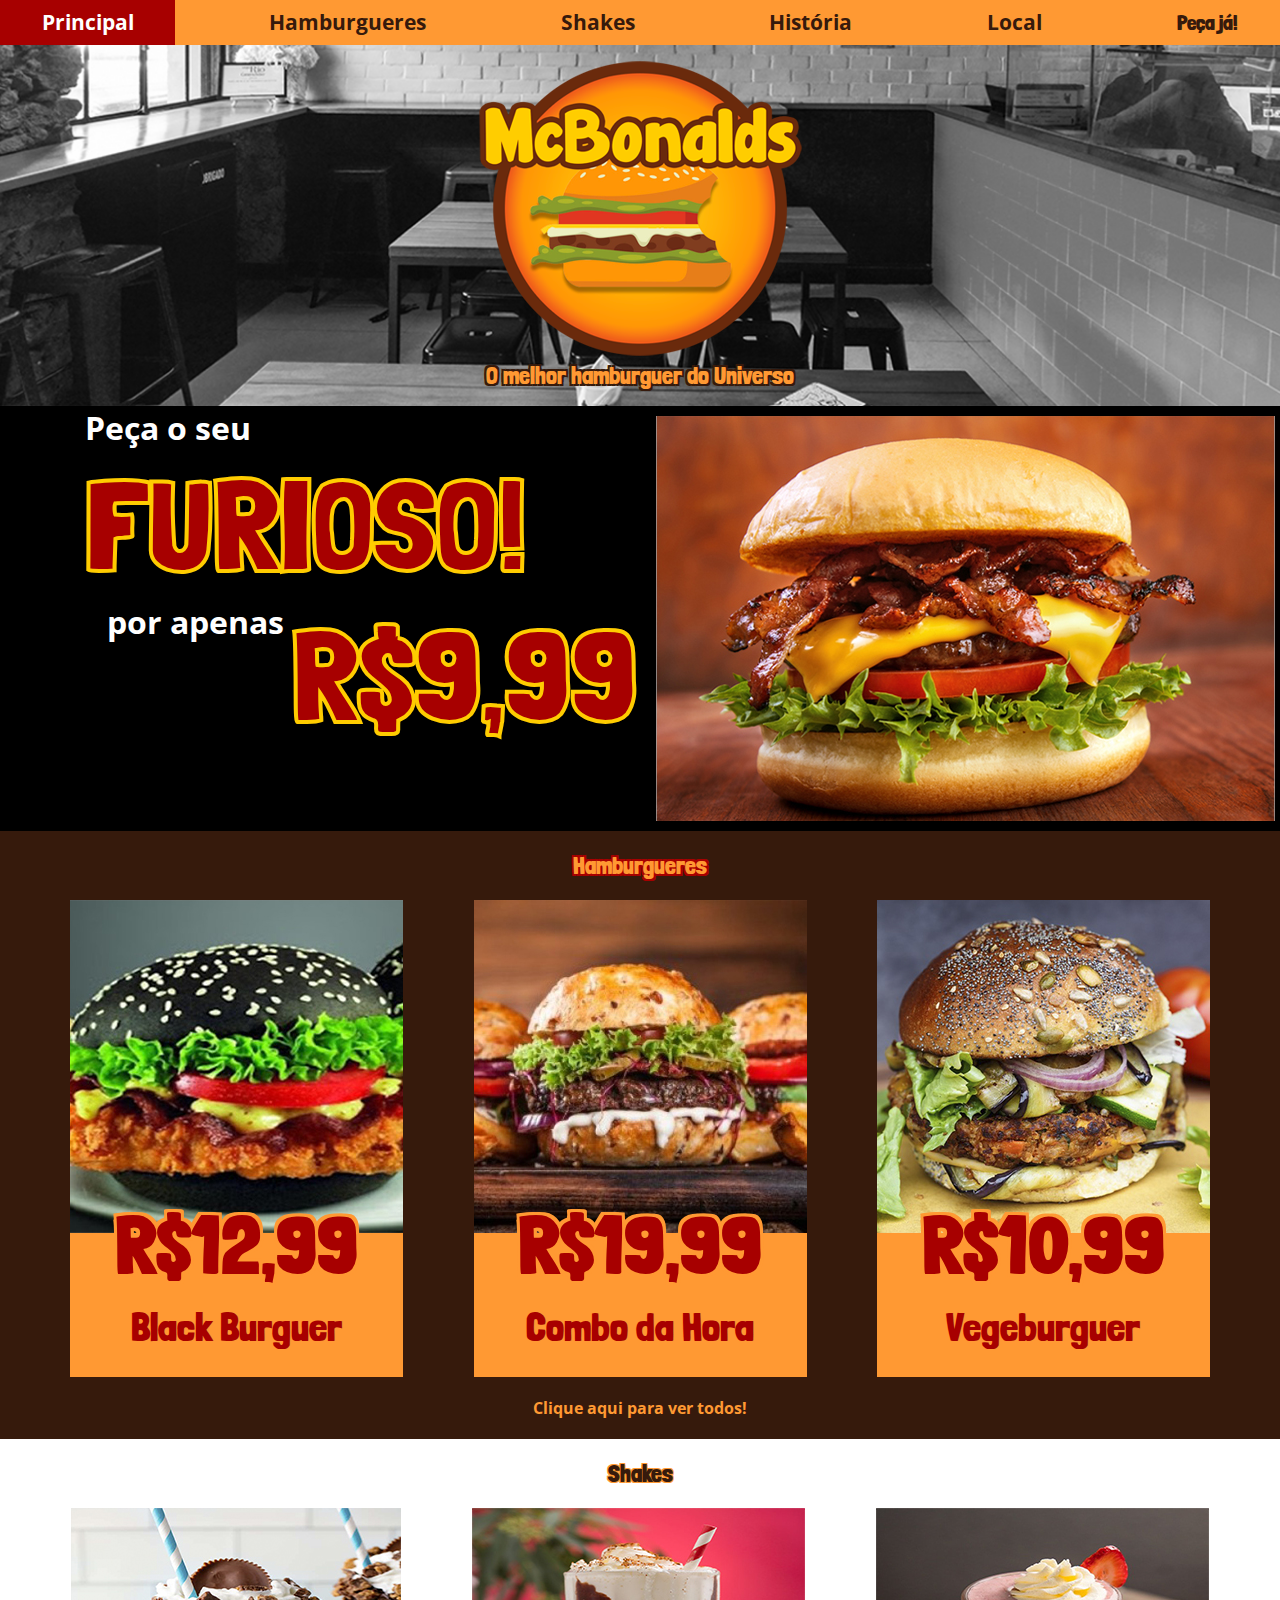
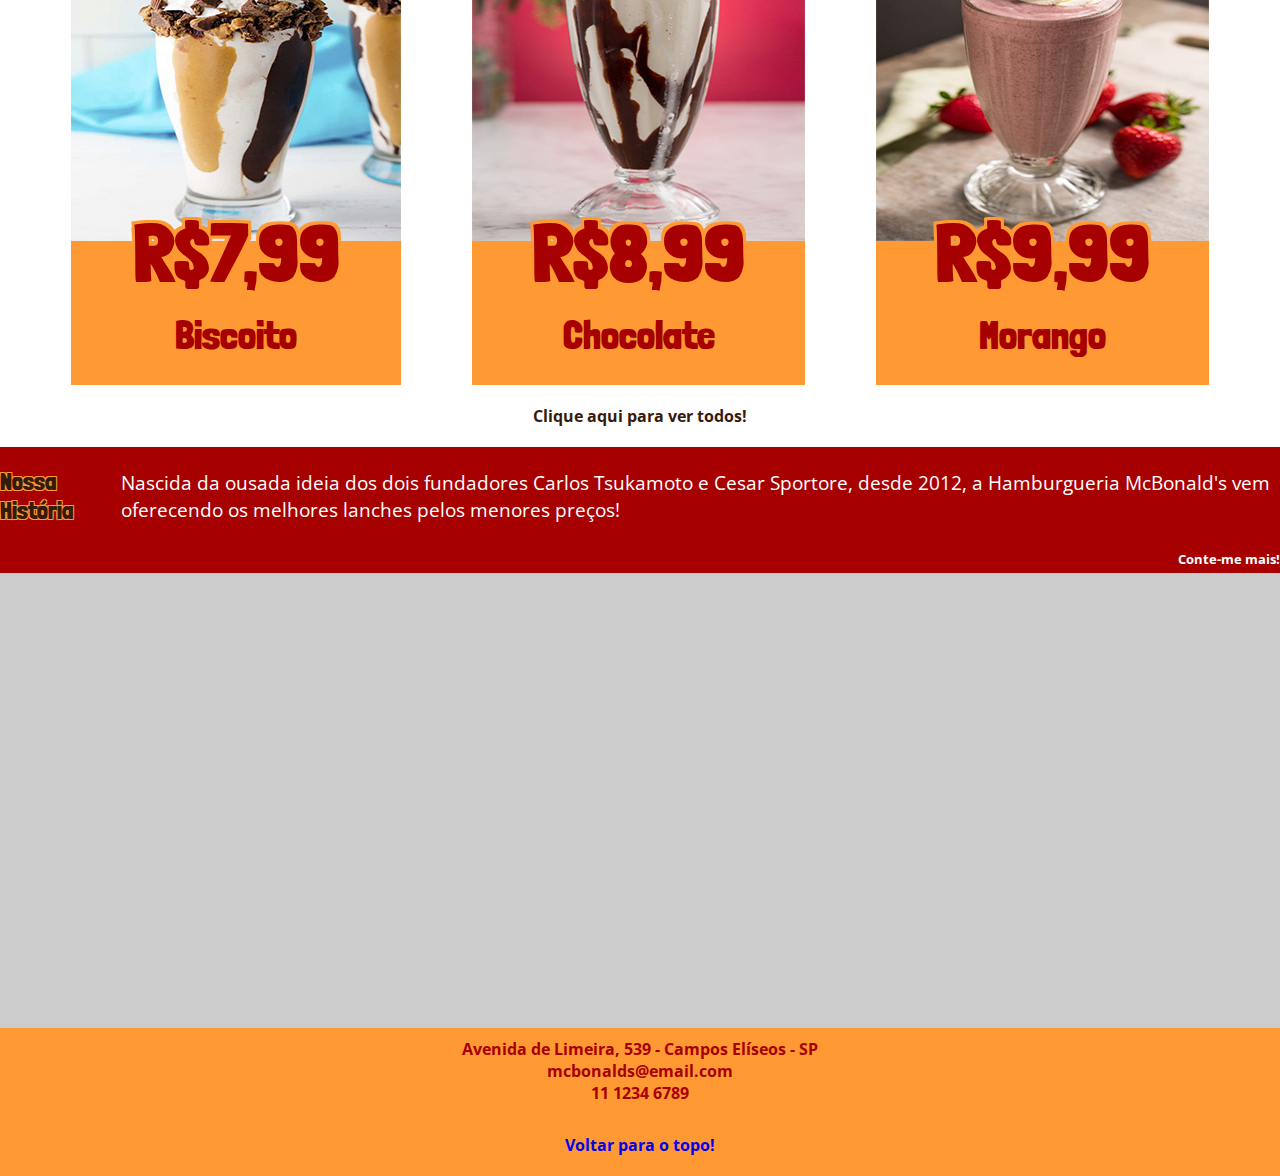
<file: Hamburgueria/Refs/hamburgueria/index.html>
<!DOCTYPE html>
<html lang="pt-br">

<head>
    <meta charset="UTF-8">
    <title>McBonald's</title>
    <link href="https://fonts.googleapis.com/css?family=Londrina+Solid:900%7COpen+Sans" rel="stylesheet">
    <link href="css/style.css" rel="stylesheet" type="text/css">
</head>

<body>
    <header>
        <nav>
            <div class="section-container">
                <ul>
                    <li><a href="index.html" class="active">Principal</a></li>
                    <li><a href="index.html#hamburgueres">Hamburgueres</a></li>
                    <li><a href="index.html#shakes">Shakes</a></li>
                    <li><a href="index.html#historia">História</a></li>
                    <li><a href="index.html#local">Local</a></li>
                    <li><a id="bt-peca_ja" href="pedidos.html">Peça já!</a></li>
                </ul>
            </div>
        </nav>
        <div id="logo_area">

            <img src="img/logotipo_mcbonalds.png" alt="Logotipo do McBonalds muito legal" title="logo" />

            <hgroup>
                <h1>McBonald's</h1>
                <h2>O melhor hamburguer do Universo</h2>
            </hgroup>
        </div>
    </header>
    <main>
        <section id="banner">
            <div class="section-container">
                <p>Peça o seu
                    <br />
                    <strong class="banner_destaque">FURIOSO!</strong>
                    <br />
                    <span class="up-text">por apenas</span>
                    <strong class="banner_destaque preco">R$9,99</strong>
                </p>
                <div class="filler"></div>
                <img src="img/furioso_banner.jpg" alt="Foto do Hamburguer Furioso" title="FURIOSO!" />
            </div>
        </section>

        <section id="hamburgueres">
            <div class="section-container">
                <h2>Hamburgueres</h2>
                <div class="flex-group food-section">
                    <div>
                        <img src="img/hamburguer_black.jpg" alt="Foto do Hamburguer Emo" title="Gótico Suave" />
                        <p>R$12,99</p>
                        <p>Black Burguer</p>
                    </div>
                    <div>
                        <img src="img/hamburguer_combo.jpg" alt="Foto do nosso combo" title="Super combo!" />
                        <p>R$19,99</p>
                        <p>Combo da Hora</p>
                    </div>
                    <div>
                        <img src="img/hamburguer_vegan.jpg" alt="Foto do Hamburguer Vegano" title="Não é hamburguer!" />
                        <p>R$10,99</p>
                        <p>Vegeburguer</p>
                    </div>
                </div>
                <a href="hamburgueres.html">Clique aqui para ver todos!</a>
            </div>
        </section>

        <section id="shakes">
            <div class="section-container">
                <h2>Shakes</h2>

                <div class="flex-group food-section">
                    <div>
                        <img src="img/shake_biscoito.jpg" alt="Foto do Milkshake sabor Biscoito ou Bolacha?"
                            title="Biscoito ou Bolacha?" />
                        <p>R$7,99</p>
                        <p>Biscoito</p>
                    </div>
                    <div>
                        <img src="img/shake_chocolate.jpg" alt="Foto do Milkshake de chocolate, dur"
                            title="Nada de novo debaixo do Sol" />
                        <p>R$8,99</p>
                        <p>Chocolate</p>
                    </div>
                    <div>
                        <img src="img/shake_morango.jpg" alt="Foto do Milkshake de morando, que não pode faltar!"
                            title="Mais um clichê" />
                        <p>R$9,99</p>
                        <p>Morango</p>
                    </div>
                </div>
                <a>Clique aqui para ver todos!</a>
            </div>
        </section>

        <section id="historia">
            <div class="section-container">
                <div class="flex-group">
                    <h2>Nossa <br /> História</h2>
                    <p>Nascida da ousada ideia dos dois fundadores Carlos Tsukamoto e Cesar Sportore, desde 2012, a
                        Hamburgueria
                        McBonald's vem oferecendo os melhores lanches pelos menores preços!</p>
                </div>
                <a href="#">Conte-me mais!</a>
            </div>
        </section>

        <section id="local">
            <div class="section-container">
                <iframe
                    src="https://www.google.com/maps/embed?pb=!1m18!1m12!1m3!1d3657.8869961505543!2d-46.648477085071065!3d-23.53656648469522!2m3!1f0!2f0!3f0!3m2!1i1024!2i768!4f13.1!3m3!1m2!1s0x94ce5843deade6e3%3A0x124f377d06c7e71f!2sAlameda+Bar%C3%A3o+de+Limeira%2C+539+-+Campos+El%C3%ADseos%2C+S%C3%A3o+Paulo+-+SP%2C+01202-001!5e0!3m2!1sen!2sbr!4v1550223658410"
                    width="1366" height="450" frameborder="0" style="border:0" allowfullscreen></iframe>
            </div>
        </section>
    </main>
    <footer>
        <div class="section-container">
            <address>
                Avenida de Limeira, 539 - Campos Elíseos - SP
                <br />
                mcbonalds@email.com
                <br />
                11 1234 6789
            </address>
            <a href="#">Voltar para o topo!</a>
        </div>
    </footer>
</body>

</html>
</file>
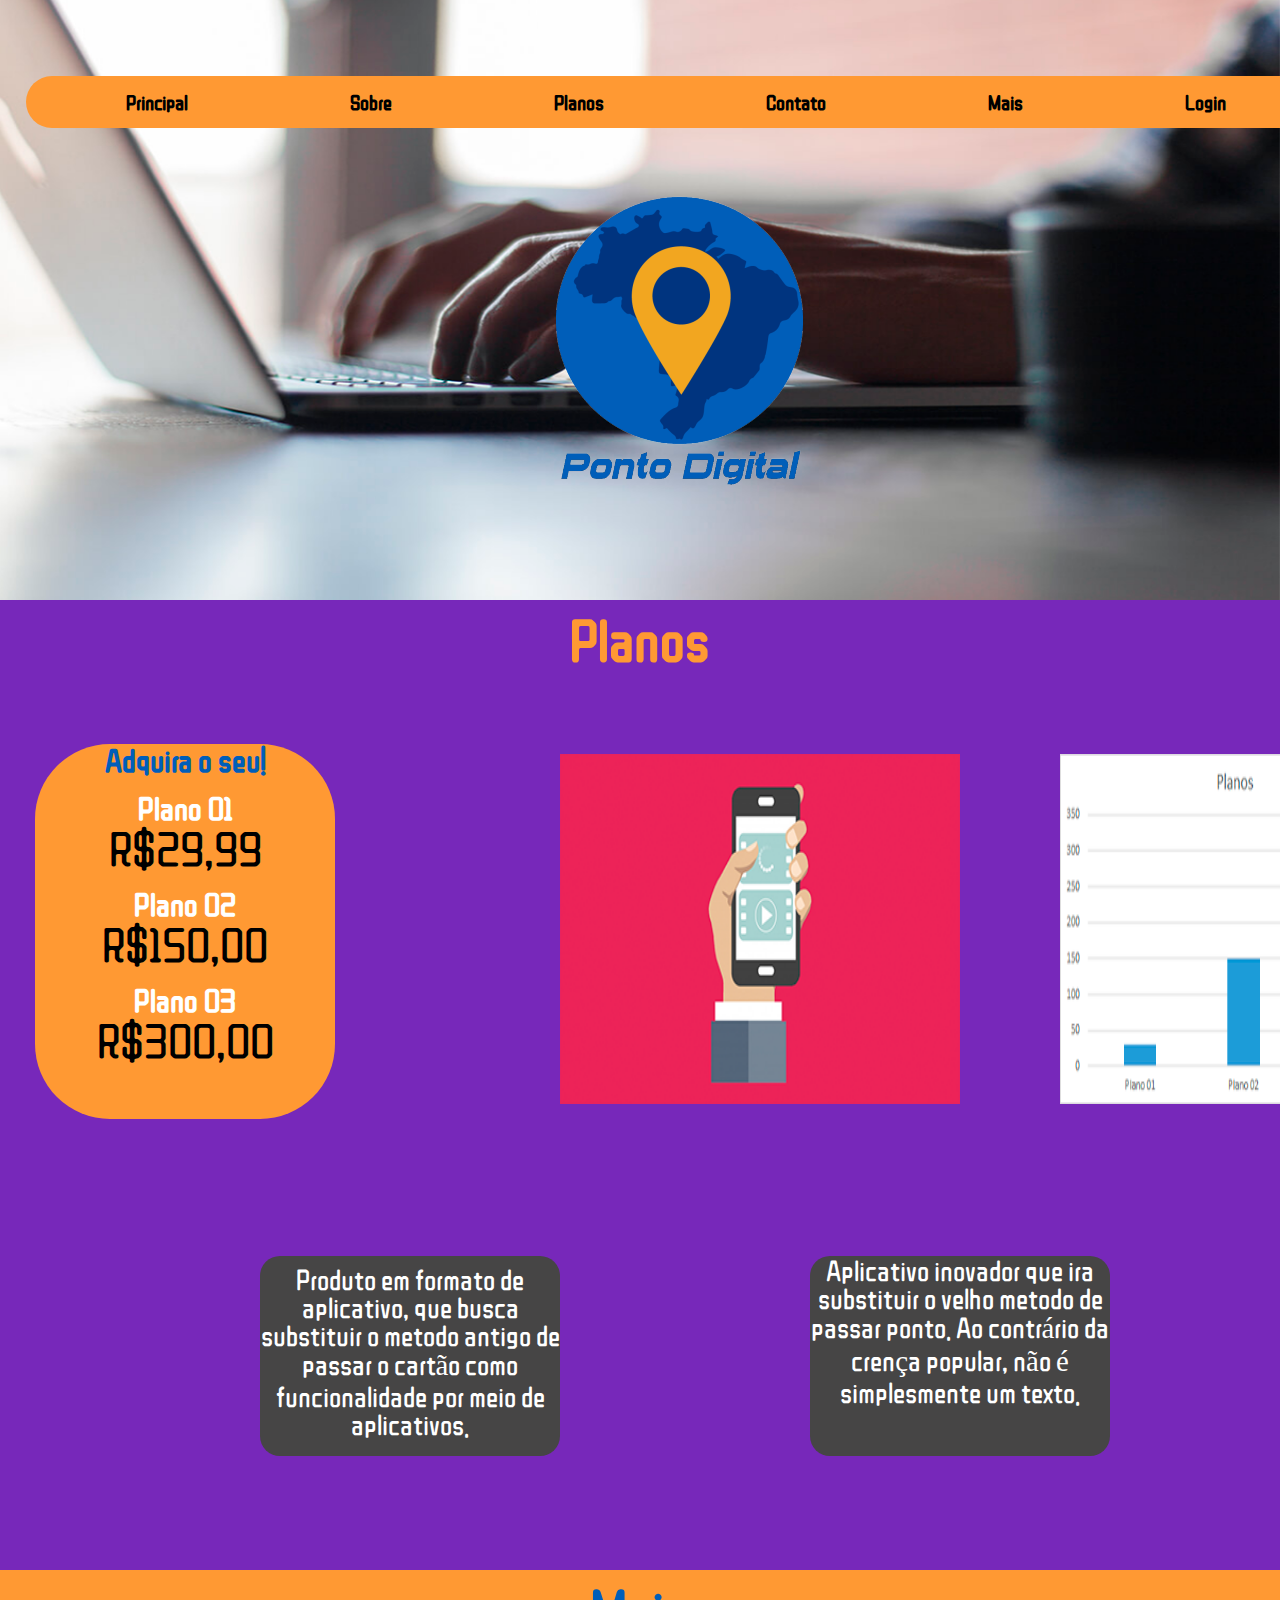
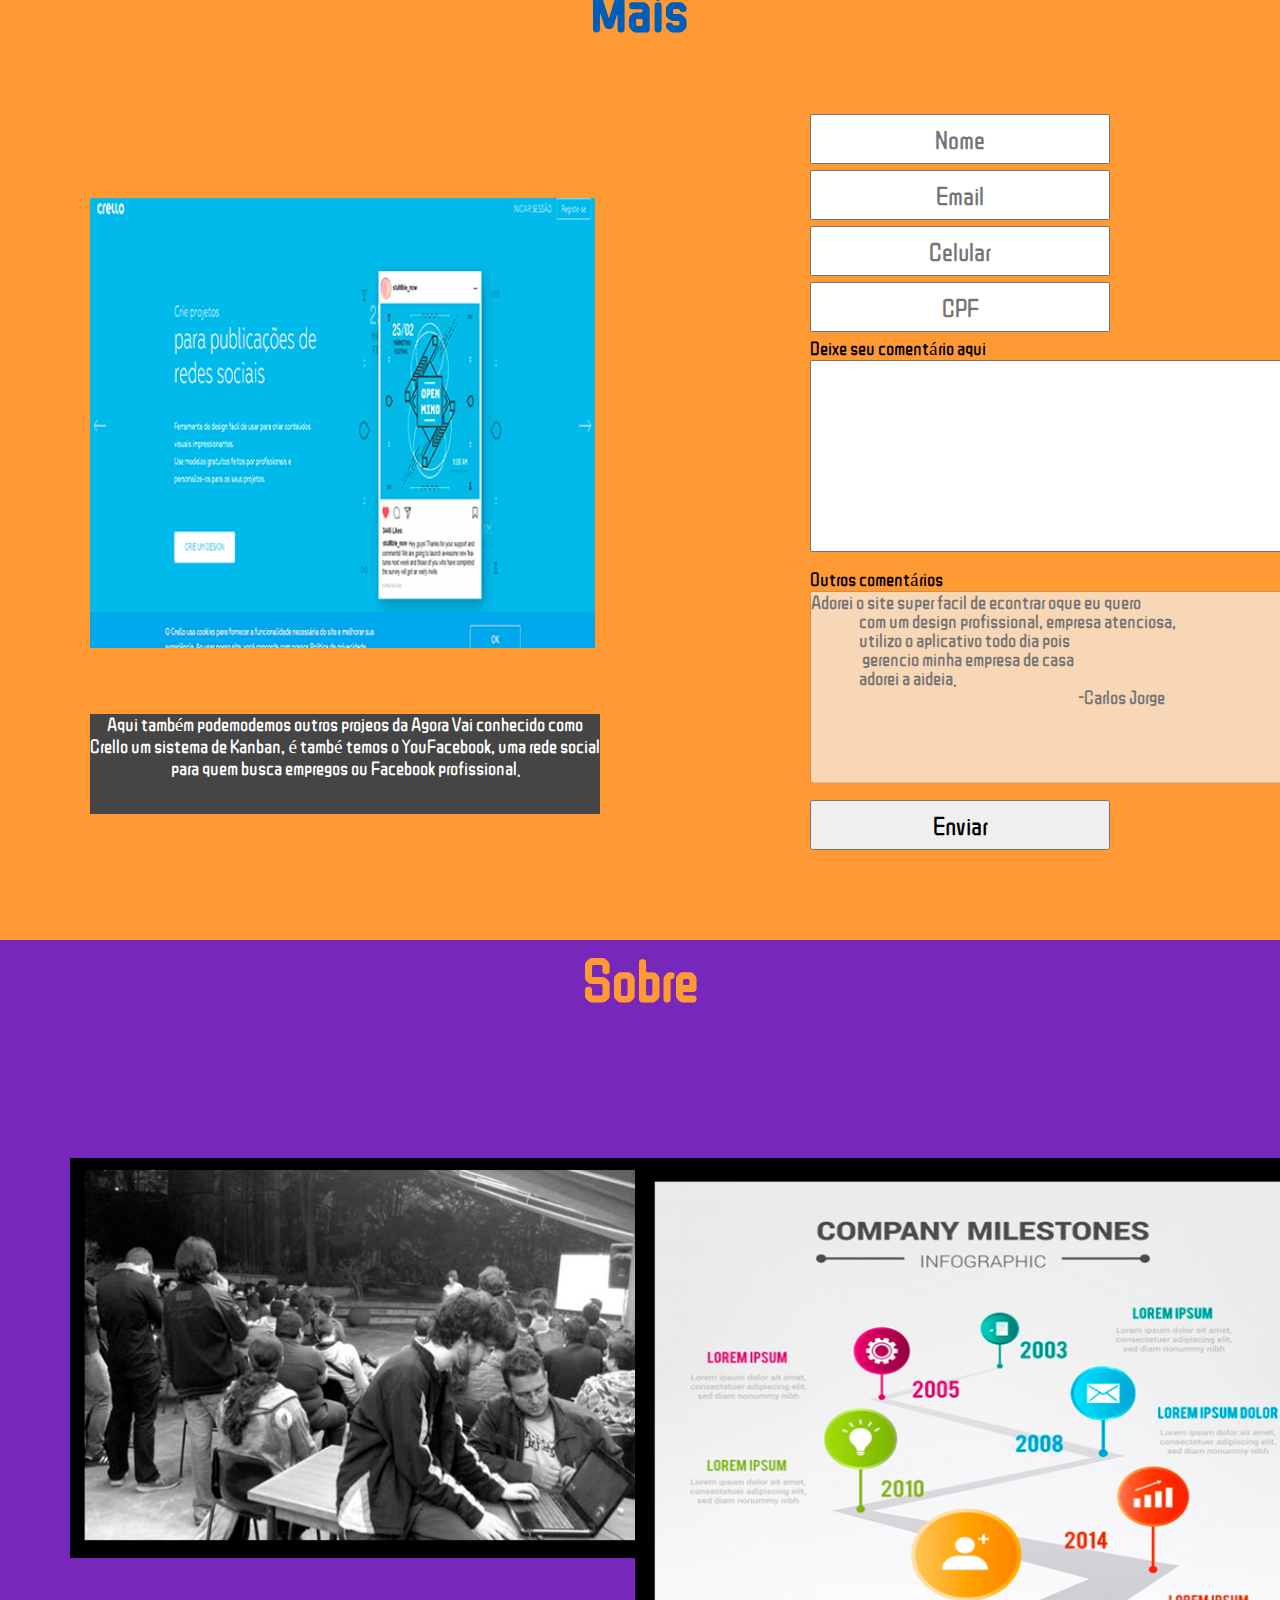
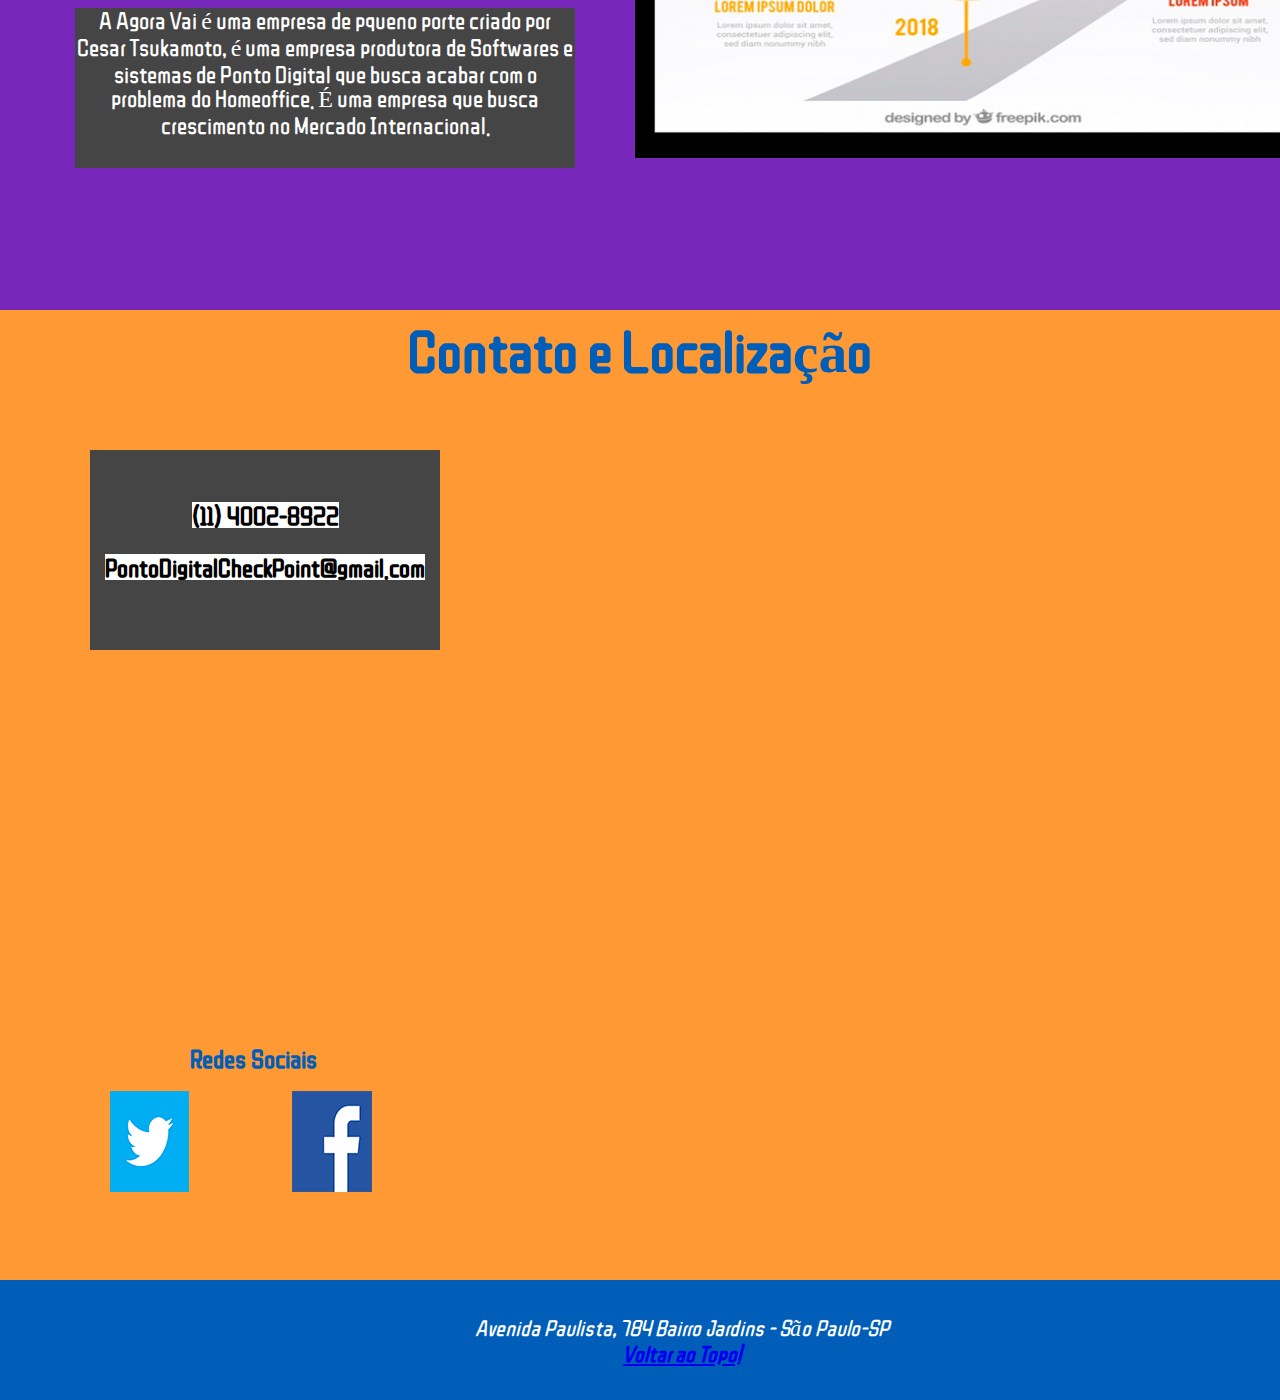
<file: PontoDigital/Refs/PONTO DIGITAL HTML/index.html>
<!DOCTYPE html>
<html lang="pt-br">
<head>
    <meta charset="UTF-8">
    <title>PONTO DIGITAL</title>
    <meta name="viewport" content="width=device-width, initial-scale=1.0">
    <link href="https://fonts.googleapis.com/css?family=ZCOOL+QingKe+HuangYou" rel="stylesheet">
    <link href="css/style.css" rel="stylesheet" type="text/css" /> 
    <!-- <link rel="stylesheet" href="https://stackpath.bootstrapcdn.com/bootstrap/4.3.1/css/bootstrap.min.css" integrity="sha384-ggOyR0iXCbMQv3Xipma34MD+dH/1fQ784/j6cY/iJTQUOhcWr7x9JvoRxT2MZw1T" crossorigin="anonymous"> -->
</head>
<body>
    <header>
        <div id="logoarea">
            <nav class="menu">
                <ul>
                    <li><a href="index.html">Principal</a></li>
                    <li><a href="index.html#sobre">Sobre</a></li>
                    <li><a href="index.html#planos">Planos</a></li>
                    <li><a href="index.html#contato">Contato</a></li>
                    <li><a href="index.html#mais">Mais</a></li>
                    <li><a href="login.html">Login</a></li>
                </ul>
            </nav>
            <span id="btn_menu" class="botao_menu">M</span>
            <div class="logo">
                <img src="img/LogoPD.png" alt="Logo do Ponto Digital">   
            </div>
        </div>
    </header>
    <main class="conteudo_geral">
        <section id="planos">
            <h1>
                Planos
            </h1>
            <br>
                <div class="plans">
    
                    <h2>
                        Adquira o seu!
                    </h2>
                    <br>

                    <h3>Plano 01</h3>
                    <P>R$29,99</P>
                
                    <br>
                    <h3>Plano 02</h3>
                    <p>R$150,00</p>
                    <br>
                    <h3>Plano 03</h3>
                    <p>R$300,00</p>
                    <br>
                    
                </div>
                <div class="celular">

                    <img src="img/CelularMao.png">
                </div>
                <div class="grafico">

                    <img src="img/Planos.png" alt="Planos Comparativos">
                </div>
            <article class="product">
                <br>
                <p>Produto em formato de aplicativo,
                que busca substituir o metodo antigo de passar o cartão como funcionalidade por meio de aplicativos.</p>
            </article>
            <article class="app">
                <p>
                    Aplicativo inovador que ira substituir o velho metodo de passar ponto. Ao contrário da crença popular, não é simplesmente um texto. 
                </p>
            </article>
        </section>
        <section id="mais">

            <h2>Mais</h2>

            <article>
                <div class="crello">

                    <img src="img/Crello.png" alt="Outros Produtos da AgoraVai">
                </div>
                <br>
                <p>Aqui também podemodemos outros projeos da Agora Vai conhecido como Crello um sistema de Kanban, é també temos o YouFacebook, uma rede social para quem busca empregos ou Facebook profissional.</p>
            </article>
            <form action="" method="post">

                <input type="text" name="nome" placeholder="Nome" maxlength="50" required  class="form-control">
                <br>
                <input type="email" name="email_client" placeholder="Email" maxlength="30" required  class="form-control">
                <br>
                <input type="telefone" name="telefone" placeholder="Celular" maxlength="15"  class="form-control">
                <br>
                <input type="cpf" name="cpf" placeholder="CPF" maxlength="30" class="form-control">
                <br>
                <label for="comentario">Deixe seu comentário aqui</label>
                <br>
                <textarea name="comentário" rows="10" cols="40"></textarea>
                <br> 
                <label for="comentario">Outros comentários</label>
                <br>
                <textarea name="comentário" rows="10" cols="40" placeholder="Adorei o site super facil de econtrar oque eu quero
                com um design profissional, empresa atenciosa,
                utilizo o aplicativo todo dia pois
                 gerencio minha empresa de casa
                adorei a aideia.
                                                                                         -Carlos Jorge" disabled selected></textarea>
                <br>
                <input type="submit" value="Enviar" class="btn btn-primary btn-lg"> 
            </form>
        </section>
        <section id="sobre">

            <h2>Sobre</h2>
            <div class="caras">
                <img src="img/CT.png" alt="Caras Trabalhando">
            </div>
            <div class="linha">
                <img src="img/LinhadoTempo.png" alt="Linha do Tempo">
            </div>
                        <article>
                            <p>A Agora Vai é uma empresa de pqueno porte criado por Cesar Tsukamoto, é uma empresa produtora de Softwares e sistemas de Ponto Digital que busca acabar com o problema do Homeoffice. É uma empresa que busca crescimento no Mercado Internacional.</p>
                        </article>
        </section>
        <section id="contato">

            <h2>Contato e Localização</h2>
            <div class="adress">
                <br>
                <br>
                <strong>(11) 4002-8922</strong>
                <br>
                <br>
                <strong>PontoDigitalCheckPoint@gmail.com</strong>
                
            </div>

            <iframe src="https://www.google.com/maps/embed?pb=!1m18!1m12!1m3!1d3657.1487821350556!2d-46.656571184475936!3d-23.56309936754285!2m3!1f0!2f0!3f0!3m2!1i1024!2i768!4f13.1!3m3!1m2!1s0x94ce59c8da0aa315%3A0xd59f9431f2c9776a!2sAv.+Paulista%2C+S%C3%A3o+Paulo+-+SP!5e0!3m2!1spt-BR!2sbr!4v1552310161575" width="600" height="450" frameborder="0" style="border:0" allowfullscreen></iframe> 
            
            <h4>Redes Sociais</h4>
            <div class="imagens">

                <img src="img/twitter.png" alt="Passarinho Azul">



                <img src="img/facebook.png" alt="Facebook">
            </div>
        </section>
    </main>
    <footer id="rodape">
        <br>
        <address>
                Avenida Paulista, 784 Bairro Jardins - São Paulo-SP 
                <br>
                <strong><a href="#">Voltar ao Topo!</a></strong>
        </address>
    </footer>
    <script src="https://ajax.googleapis.com/ajax/libs/jquery/3.3.1/jquery.min.js"></script>
    <script>
      $(function() {
        var nav = $('.menu');
        var botao = $('.botao_menu');
        botao.on('click',function(){
             nav.toggleClass("active");
        });
        });
    </script>
</body>
</html>
</file>
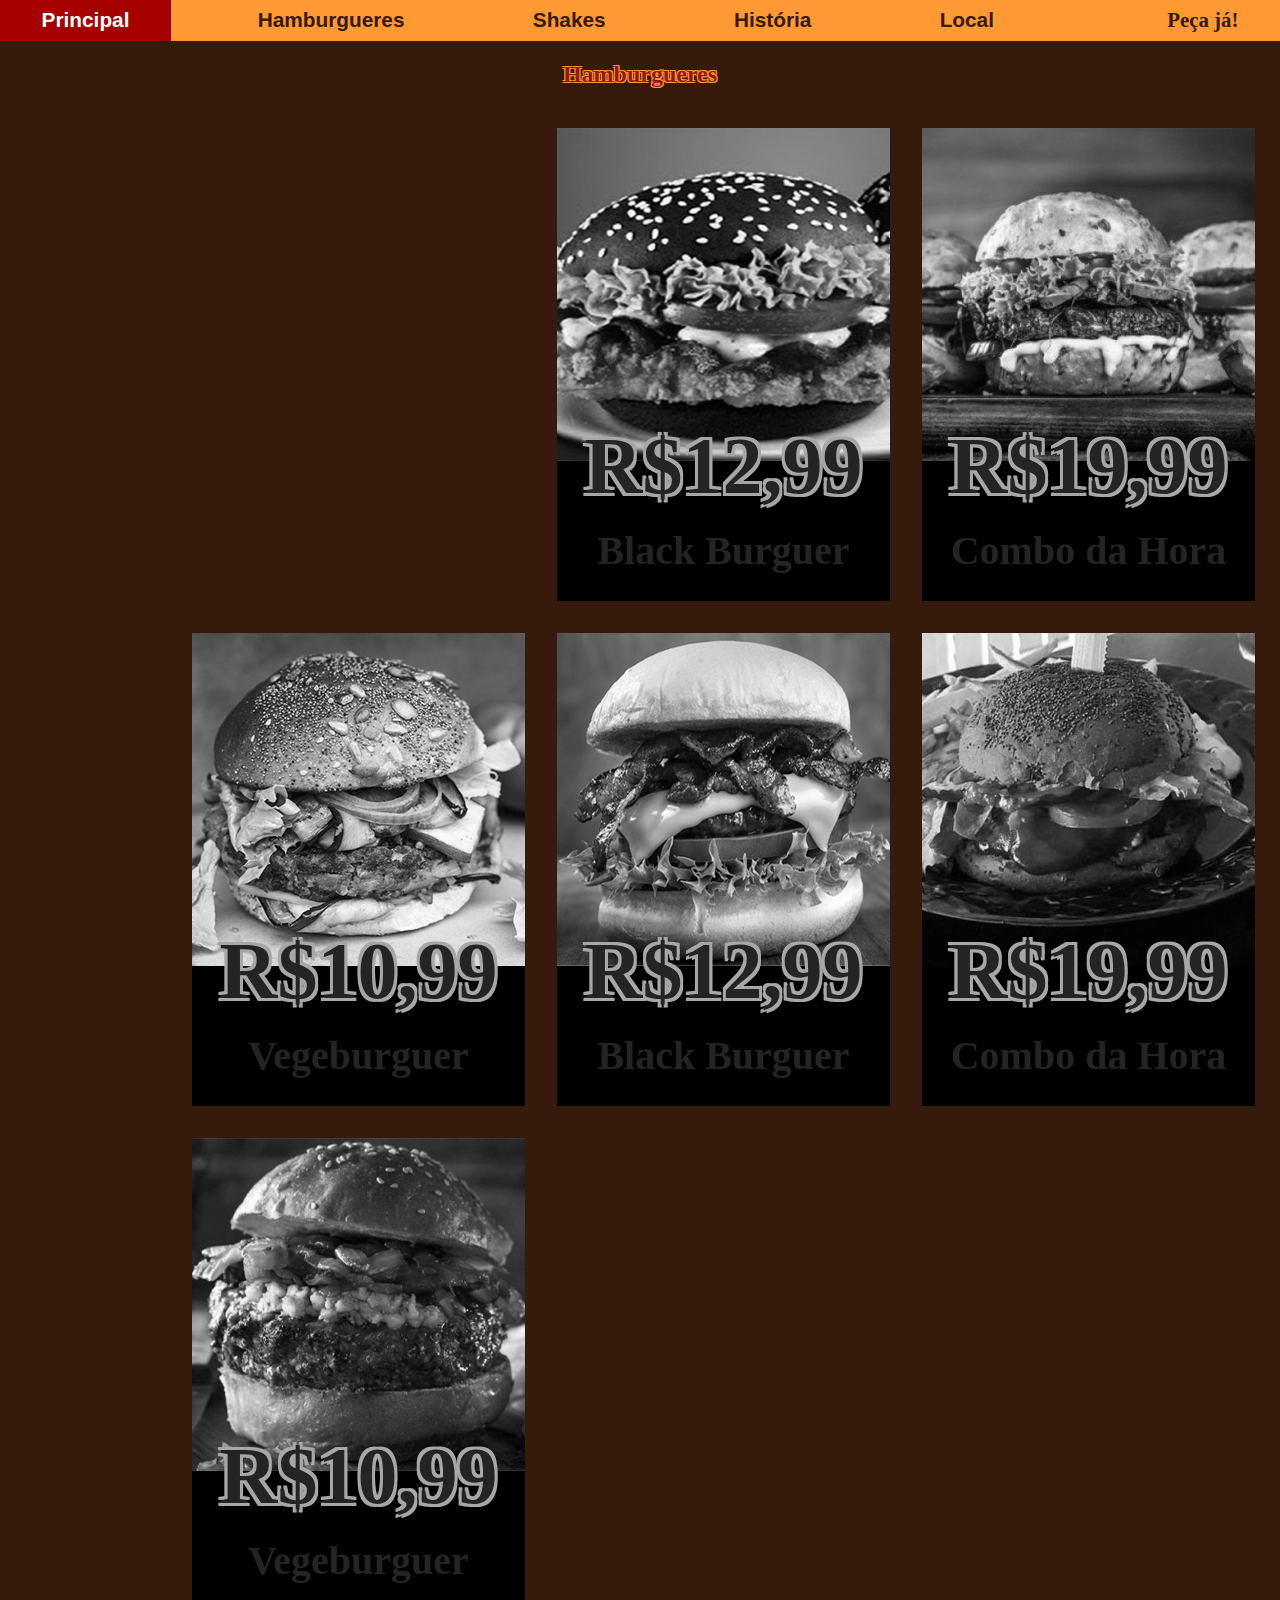
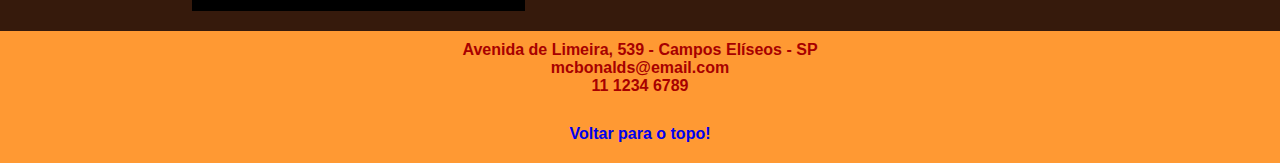
<file: Hamburgueria/Refs/hamburgueria/combos.html>
<!DOCTYPE html>
<html lang="en">

<head>
    <meta charset="UTF-8">
    <meta name="viewport" content="width=device-width, initial-scale=1.0">
    <meta http-equiv="X-UA-Compatible" content="ie=edge">
    <title>McBonald's</title>
    <link href="css/style.css" rel="stylesheet" type="text/css">
    <link href="css/style-hamburguer.css" rel="stylesheet" type="text/css">
    <link href="css/style-combo.css" rel="stylesheet" type="text/css">
</head>

<body>
    <header>
        <nav>
            <div class="section-container">
                <ul>
                    <li><a href="index.html">Principal</a></li>
                    <li><a href="index.html#hamburgueres">Hamburgueres</a></li>
                    <li><a href="index.html#shakes">Shakes</a></li>
                    <li><a href="index.html#historia">História</a></li>
                    <li><a href="index.html#local">Local</a></li>
                    <li class="filler"></li>
                    <li><a href="pedidos.html">Peça já!</a></li>
                </ul>
            </div>
        </nav>
        <hgroup>
            <h1>McBonald's</h1>
            <h2>Hamburgueres</h2>
        </hgroup>
    </header>
    <main>
        <div id="grid-container">
            <div class="item-extended">
                <div class="food-section">
                    <img src="img/hamburguer_black.jpg" alt="Foto do Hamburguer Emo" title="Gótico Suave" />
                    <p>R$12,99</p>
                    <p>Black Burguer</p>
                </div>
            </div>

            <div class="food-section">
                <img src="img/hamburguer_combo.jpg" alt="Foto do nosso combo" title="Super combo!" />
                <p>R$19,99</p>
                <p>Combo da Hora</p>
            </div>
            <div class="food-section">
                <img src="img/hamburguer_vegan.jpg" alt="Foto do Hamburguer Vegano" title="Não é hamburguer!" />
                <p>R$10,99</p>
                <p>Vegeburguer</p>
            </div>
            <div class="food-section">
                <img src="img/furioso.jpg" alt="Foto do Hamburguer Emo" title="Gótico Suave" />
                <p>R$12,99</p>
                <p>Black Burguer</p>
            </div>
            <div class="food-section">
                <img src="img/redhotburguer.jpg" alt="Foto do nosso combo" title="Super combo!" />
                <p>R$19,99</p>
                <p>Combo da Hora</p>
            </div>
            <div class="food-section">
                <img src="img/gigaburguer.jpg" alt="Foto do Hamburguer Vegano" title="Não é hamburguer!" />
                <p>R$10,99</p>
                <p>Vegeburguer</p>
            </div>
        </div>
    </main>
    <footer>
        <div class="section-container">
            <address>
                Avenida de Limeira, 539 - Campos Elíseos - SP
                <br />
                mcbonalds@email.com
                <br />
                11 1234 6789
            </address>
            <a href="#">Voltar para o topo!</a>
        </div>
    </footer>
</body>
</html>
</file>
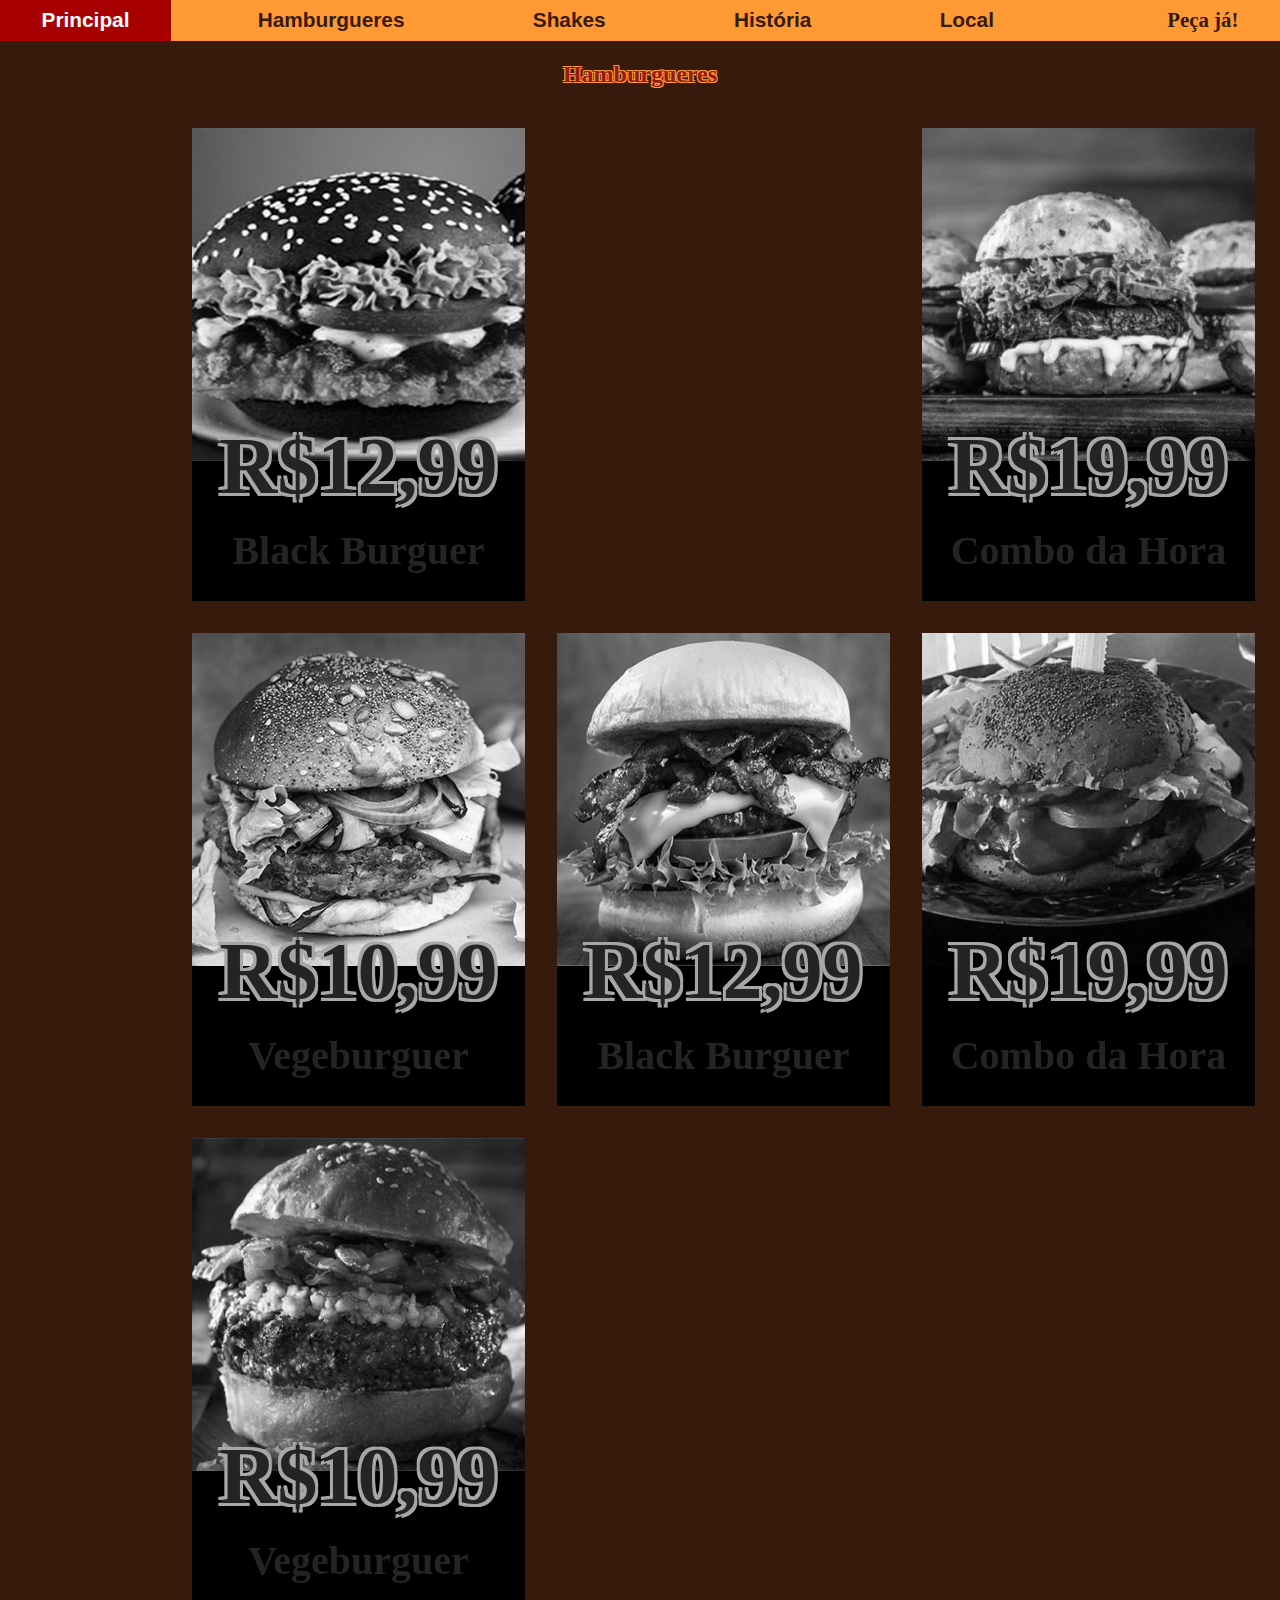
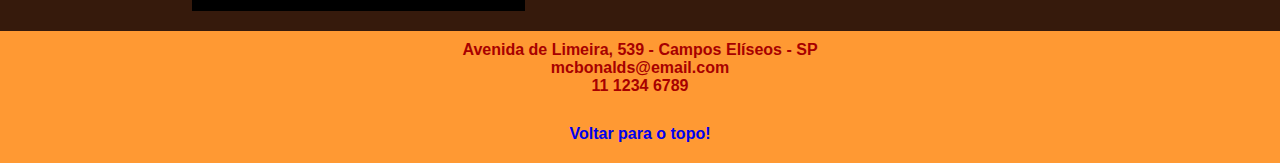
<file: Hamburgueria/Refs/hamburgueria/hamburguer.html>
<!DOCTYPE html>
<html lang="en">

<head>
    <meta charset="UTF-8">
    <meta name="viewport" content="width=device-width, initial-scale=1.0">
    <meta http-equiv="X-UA-Compatible" content="ie=edge">
    <link href="css/style.css" rel="stylesheet" type="text/css">
    <link href="css/style-hamburguer.css" rel="stylesheet" type="text/css">
    <title>McBonald's</title>
</head>

<body>
    <header>
        <nav>
            <div class="section-container">
                <ul>
                    <li><a href="index.html">Principal</a></li>
                    <li><a href="index.html#hamburgueres">Hamburgueres</a></li>
                    <li><a href="index.html#shakes">Shakes</a></li>
                    <li><a href="index.html#historia">História</a></li>
                    <li><a href="index.html#local">Local</a></li>
                    <li class="filler"></li>
                    <li><a href="pedidos.html">Peça já!</a></li>
                </ul>
            </div>
        </nav>
        <hgroup>
            <h1>McBonald's</h1>
            <h2>Hamburgueres</h2>
        </hgroup>
    </header>

    <main>
        <div id="grid-container">
            <div class="food-section">
                <img src="img/hamburguer_black.jpg" alt="Foto do Hamburguer Emo" title="Gótico Suave" />
                <p>R$12,99</p>
                <p>Black Burguer</p>
            </div>
            <div class="ingredientes">

            </div>
            <div class="food-section">
                <img src="img/hamburguer_combo.jpg" alt="Foto do nosso combo" title="Super combo!" />
                <p>R$19,99</p>
                <p>Combo da Hora</p>
            </div>
            <div class="food-section">
                <img src="img/hamburguer_vegan.jpg" alt="Foto do Hamburguer Vegano" title="Não é hamburguer!" />
                <p>R$10,99</p>
                <p>Vegeburguer</p>
            </div>
            <div class="food-section">
                <img src="img/furioso.jpg" alt="Foto do Hamburguer Emo" title="Gótico Suave" />
                <p>R$12,99</p>
                <p>Black Burguer</p>
            </div>
            <div class="food-section">
                <img src="img/redhotburguer.jpg" alt="Foto do nosso combo" title="Super combo!" />
                <p>R$19,99</p>
                <p>Combo da Hora</p>
            </div>
            <div class="food-section">
                <img src="img/gigaburguer.jpg" alt="Foto do Hamburguer Vegano" title="Não é hamburguer!" />
                <p>R$10,99</p>
                <p>Vegeburguer</p>
            </div>
        </div>
    </main>

    <footer>
        <div class="section-container">
            <address>
                Avenida de Limeira, 539 - Campos Elíseos - SP
                <br />
                mcbonalds@email.com
                <br />
                11 1234 6789
            </address>
            <a href="#">Voltar para o topo!</a>
        </div>
    </footer>
</body>

</html>
</file>
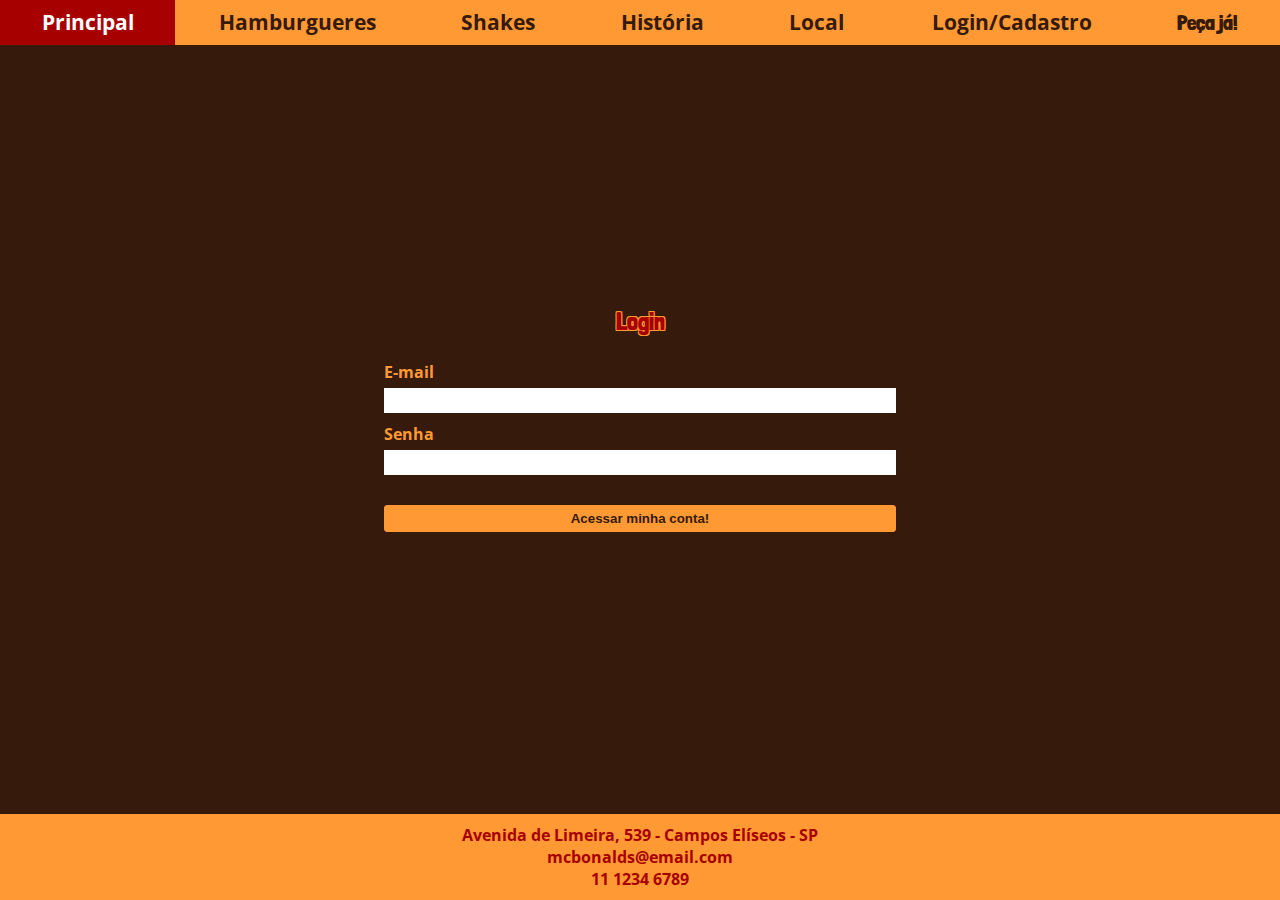
<file: Hamburgueria/Refs/hamburgueria/login.html>
<!DOCTYPE html>
<html lang="pt-br">

<head>
    <meta charset="UTF-8">
    <title>McBonald's</title>
    <link href="https://fonts.googleapis.com/css?family=Londrina+Solid:900%7COpen+Sans" rel="stylesheet">
    <link href="css/style.css" rel="stylesheet" type="text/css">
    <link href="css/style-pedidos-flex.css" rel="stylesheet" type="text/css">
</head>

<body class="flex-container">
    <header>
        <nav>
            <div class="section-container">
                <ul>
                    <li><a href="index.html">Principal</a></li>
                    <li><a href="index.html#hamburgueres">Hamburgueres</a></li>
                    <li><a href="index.html#shakes">Shakes</a></li>
                    <li><a href="index.html#historia">História</a></li>
                    <li><a href="index.html#local">Local</a></li>
                    <li class="filler"></li>
                    <li><a href="login.html">Login/Cadastro</a></li>
                    <li><a href="pedidos.html">Peça já!</a></li>
                </ul>
            </div>
        </nav>
        <hgroup>
            <h1>McBonald's</h1>
        </hgroup>
    </header>

    <main>
        <h2>Login</h2>
        <form method="POST" action="index.html">
            <div>
                <label for="nome">E-mail</label>
                <br />
                <input id="nome" type="text" maxlength="20" minlength="3" name="nome" />
            </div>

            <div>
                <label for="endereco">Senha</label>
                <br />
                <input id="endereco" type="text" maxlength="20" minlength="3" name="endereco" />
            </div>
           
            <input type="submit" value="Acessar minha conta!" />
        </form>

    </main>

    <footer>
        <div class="section-container">
            <address>
                Avenida de Limeira, 539 - Campos Elíseos - SP
                <br />
                mcbonalds@email.com
                <br />
                11 1234 6789
            </address>
        </div>
    </footer>
</body>

</html>
</file>
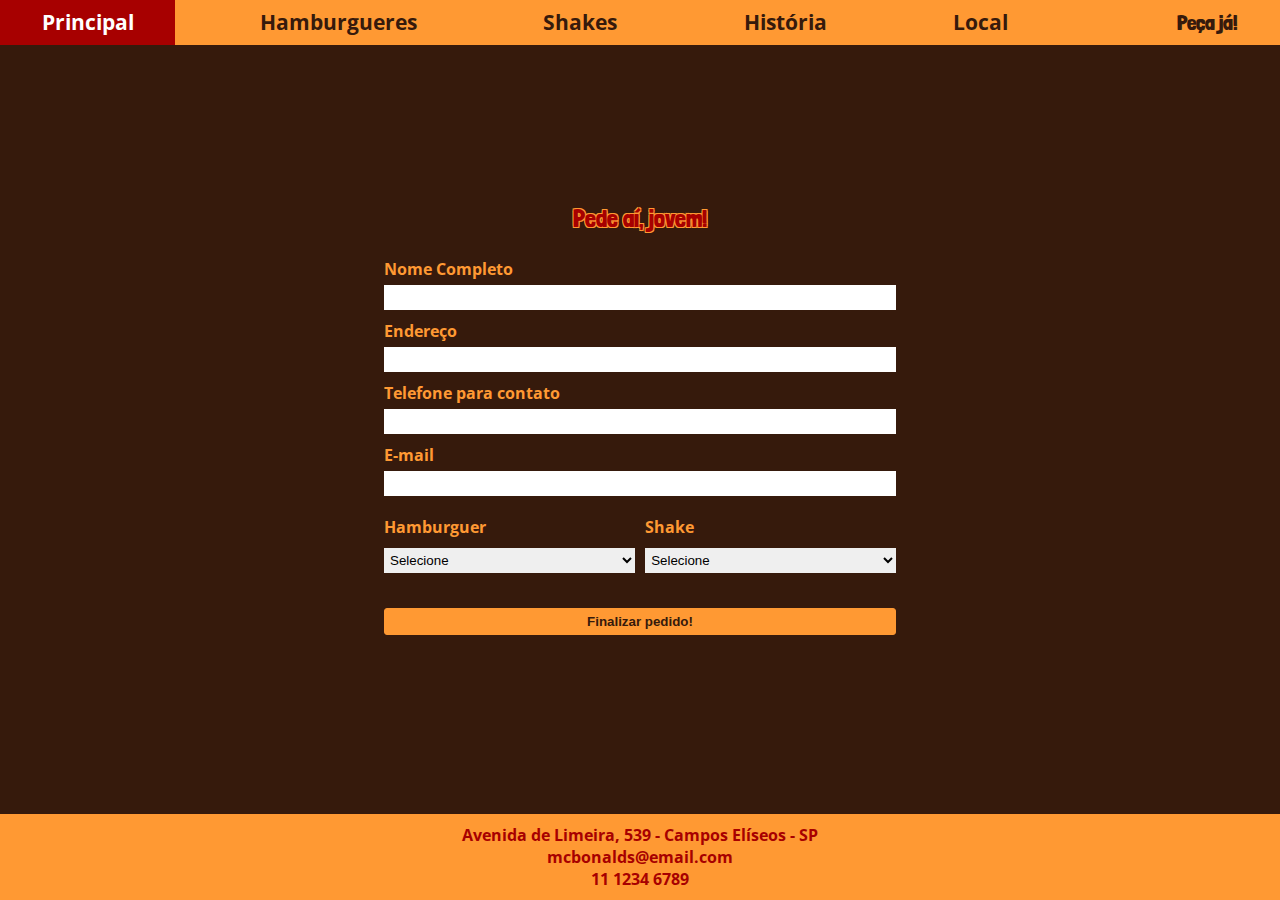
<file: Hamburgueria/Refs/hamburgueria/pedidos.html>
<!DOCTYPE html>
<html lang="pt-br">

<head>
    <meta charset="UTF-8">
    <title>McBonald's</title>
    <link href="https://fonts.googleapis.com/css?family=Londrina+Solid:900%7COpen+Sans" rel="stylesheet">
    <link href="css/style.css" rel="stylesheet" type="text/css">
    <link href="css/style-pedidos-flex.css" rel="stylesheet" type="text/css">
</head>

<body class="flex-container">
    <header>
        <nav>
            <div class="section-container">
                <ul>
                    <li><a href="index.html">Principal</a></li>
                    <li><a href="index.html#hamburgueres">Hamburgueres</a></li>
                    <li><a href="index.html#shakes">Shakes</a></li>
                    <li><a href="index.html#historia">História</a></li>
                    <li><a href="index.html#local">Local</a></li>
                    <li class="filler"></li>
                    <li><a href="pedidos.html">Peça já!</a></li>
                </ul>
            </div>
        </nav>
        <hgroup>
            <h1>McBonald's</h1>
        </hgroup>
    </header>

    <main>
        <h2>Pede aí, jovem!</h2>
        <form method="GET" action="index.html">
            <div>
                <label for="nome">Nome Completo</label>
                <br />
                <input id="nome" type="text" maxlength="20" minlength="3" name="nome" />
            </div>

            <div>
                <label for="endereco">Endereço</label>
                <br />
                <input id="endereco" type="text" maxlength="20" minlength="3" name="endereco" />
            </div>

            <div>
                <label for="telefone">Telefone para contato</label>
                <br />
                <input id="telefone" type="text" />
            </div>

            <div>
                <label for="email">E-mail</label>
                <br />
                <input id="email" type="email" />
            </div>

            <div class="double-field">
                <div>
                    <label for="hamburguer">Hamburguer</label>
                    <select id="hamburguer" required>
                        <option value="" disabled selected>Selecione</option>
                        <option value="furioso">Furioso</option>
                        <option value="combo">Combo</option>
                    </select>
                </div>
                <div>
                    <label for="shake">Shake</label>
                    <select id="shake">
                        <option value="" disabled selected>Selecione</option>
                        <option>Chocolate</option>
                        <option>Biscoito</option>
                    </select>
                </div>
            </div>
            <input type="submit" value="Finalizar pedido!" />
        </form>

    </main>

    <footer>
        <div class="section-container">
            <address>
                Avenida de Limeira, 539 - Campos Elíseos - SP
                <br />
                mcbonalds@email.com
                <br />
                11 1234 6789
            </address>
        </div>
    </footer>
</body>

</html>
</file>
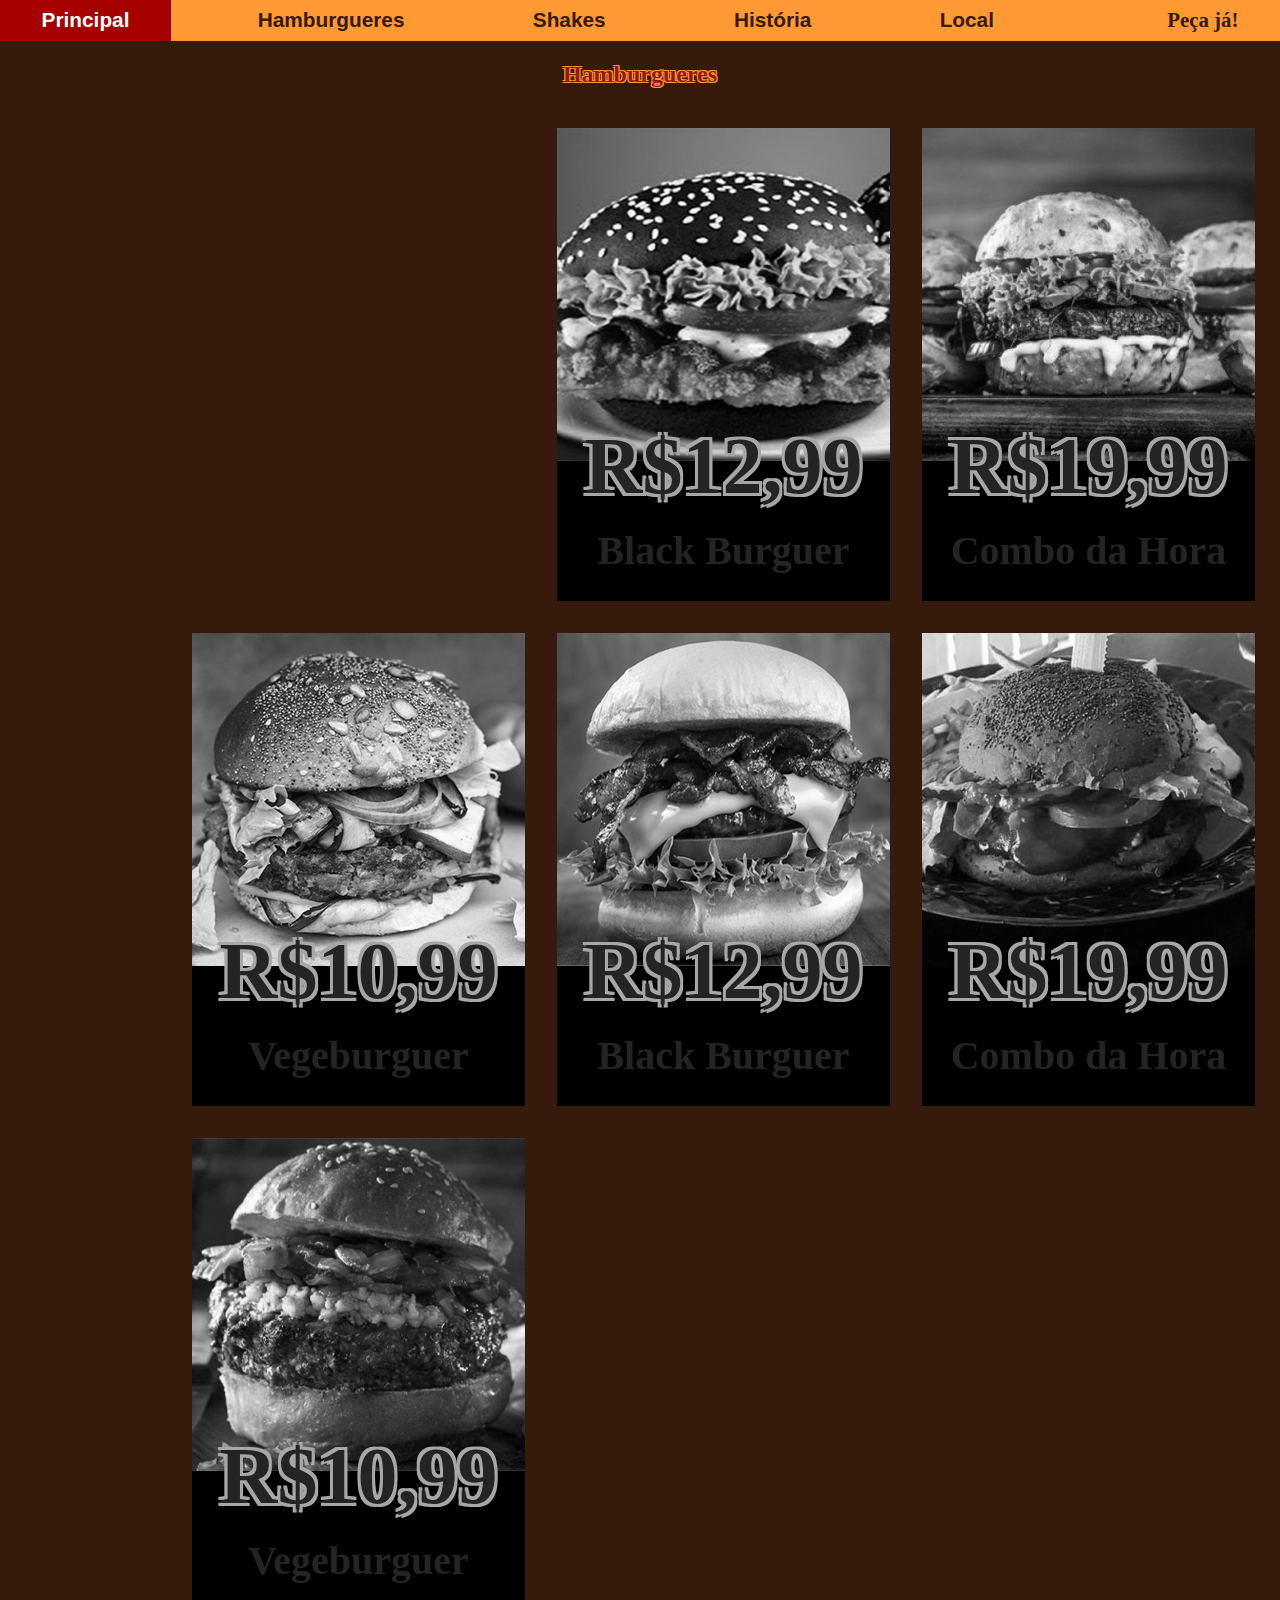
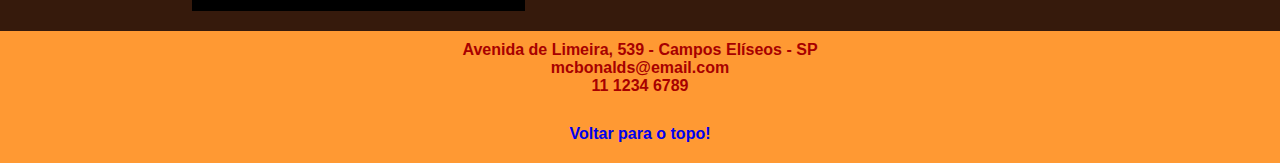
<file: Hamburgueria_Manha/Refs/hamburgueria/combos.html>
<!DOCTYPE html>
<html lang="en">

<head>
    <meta charset="UTF-8">
    <meta name="viewport" content="width=device-width, initial-scale=1.0">
    <meta http-equiv="X-UA-Compatible" content="ie=edge">
    <title>McBonald's</title>
    <link href="css/style.css" rel="stylesheet" type="text/css">
    <link href="css/style-hamburguer.css" rel="stylesheet" type="text/css">
    <link href="css/style-combo.css" rel="stylesheet" type="text/css">
</head>

<body>
    <header>
        <nav>
            <div class="section-container">
                <ul>
                    <li><a href="index.html">Principal</a></li>
                    <li><a href="index.html#hamburgueres">Hamburgueres</a></li>
                    <li><a href="index.html#shakes">Shakes</a></li>
                    <li><a href="index.html#historia">História</a></li>
                    <li><a href="index.html#local">Local</a></li>
                    <li class="filler"></li>
                    <li><a href="pedidos.html">Peça já!</a></li>
                </ul>
            </div>
        </nav>
        <hgroup>
            <h1>McBonald's</h1>
            <h2>Hamburgueres</h2>
        </hgroup>
    </header>
    <main>
        <div id="grid-container">
            <div class="item-extended">
                <div class="food-section">
                    <img src="img/hamburguer_black.jpg" alt="Foto do Hamburguer Emo" title="Gótico Suave" />
                    <p>R$12,99</p>
                    <p>Black Burguer</p>
                </div>
            </div>

            <div class="food-section">
                <img src="img/hamburguer_combo.jpg" alt="Foto do nosso combo" title="Super combo!" />
                <p>R$19,99</p>
                <p>Combo da Hora</p>
            </div>
            <div class="food-section">
                <img src="img/hamburguer_vegan.jpg" alt="Foto do Hamburguer Vegano" title="Não é hamburguer!" />
                <p>R$10,99</p>
                <p>Vegeburguer</p>
            </div>
            <div class="food-section">
                <img src="img/furioso.jpg" alt="Foto do Hamburguer Emo" title="Gótico Suave" />
                <p>R$12,99</p>
                <p>Black Burguer</p>
            </div>
            <div class="food-section">
                <img src="img/redhotburguer.jpg" alt="Foto do nosso combo" title="Super combo!" />
                <p>R$19,99</p>
                <p>Combo da Hora</p>
            </div>
            <div class="food-section">
                <img src="img/gigaburguer.jpg" alt="Foto do Hamburguer Vegano" title="Não é hamburguer!" />
                <p>R$10,99</p>
                <p>Vegeburguer</p>
            </div>
        </div>
    </main>
    <footer>
        <div class="section-container">
            <address>
                Avenida de Limeira, 539 - Campos Elíseos - SP
                <br />
                mcbonalds@email.com
                <br />
                11 1234 6789
            </address>
            <a href="#">Voltar para o topo!</a>
        </div>
    </footer>
</body>

</html>
</file>
<file: Hamburgueria/Refs/hamburgueria/css/style.css>
* {
    margin: 0;
    padding: 0;
}

body {
    font-family: 'Calibri', 'Open Sans', sans-serif;
}

h1,h2,h3,h4,h5,h6 {
    font-family: 'Janda Manatee Solid', 'Londrina Solid', cursive;
}

h1 {
    display: none;
}

section {
    text-align: center;
}

section h2 {
    padding: 20px 0;
}

section > a {
    display: block;
    padding: 20px 0;
    text-decoration: none;
}

.section-container {
    margin: 0 auto;
    max-width: 1360px;
}

.section-container > a {
    display: block;
    padding: 20px 0;
    text-decoration: none;
    font-weight: bold;
}

.janda-font {
    font-family: 'Janda Manatee Solid', 'Londrina Solid', cursive;
}

/*********************************************
                    NAV
**********************************************/
nav {
    background-color: #ff9933;
}

nav ul {
    display: flex;
    flex-direction: row;
    justify-content: space-between;
    align-items: center;
    font-size: 1.3em;
    list-style-type: none;
}

nav ul li:last-child {
    font-family: 'Janda Manatee Solid', 'Londrina Solid', cursive;
}

nav a {
    display: block;
    text-decoration: none;
    color: #361a0c;
    font-weight: bold;
    padding: 0.4em 2em;
}

a.active {
    color: #a70000;
}

nav a:hover {
    background-color: #a70000;
    color: #fff;
    /* box-shadow: 0 2px #800000; */
}

#bt-peca_ja {
    padding: 0.25em 2em;
}
/*********************************************
                    NAV
**********************************************/

/* .filler {

    3005555
    flex-grow: 1;
} */


#logo_area {
    background-image: url(../img/fundo_logo.jpg);
    background-repeat: no-repeat;
    background-position: center;
    background-size: cover;
    text-align: center;
    padding: 1em;
}

#logo_area h2 {
    color: #ff9933;
    text-shadow: -2px -2px 0 #361a0c,
                  2px -2px 0 #361a0c,
                 -2px  2px 0 #361a0c,
                  2px  2px 0 #361a0c;
}


#banner {
    background-color: #000;
    color: #fff;
}

#banner .section-container {
    display: flex;
    text-align: left;
    justify-content: space-around;
}

#banner p {
    font-size: 2em;
    font-weight: bold;
    padding-left: 2.5em;
}

#banner img {
    margin: 10px 0 10px 0;
}

#banner strong {
    text-align: right;
}

.banner_destaque {
    font-size: 4em;
    font-family: 'Janda Manatee Solid', 'Londrina Solid', cursive;
    color: #a70000;
    -webkit-text-stroke: 4px #ffcc00;
}

#hamburgueres {
    background-color: #361a0c;
}

#hamburgueres h2 {
    color: #ff9933; 
    text-shadow: -2px -2px 0 #a70000,
                  2px -2px 0 #a70000,
                 -2px  2px 0 #a70000,
                  2px  2px 0 #a70000;
}

#hamburgueres a {
    color: #ff9933;
}

#shakes h2 {
    color: #361a0c;
    text-shadow: 
    -1px -1px 0 #ff9933,
    1px -1px 0 #ff9933,
   -1px  1px 0 #ff9933,
    1px  1px 0 #ff9933;
}

#shakes a {
    color: #361a0c;
}

.flex-group {
    display: flex;
    flex-direction: row;
}

.flex-group.food-section {
    
    justify-content: space-evenly;
    align-items: center;
    color: #a70000;
    font-family: 'Janda Manatee Solid', 'Londrina Solid', cursive;
}

 .flex-group > div {
    background-color: #ff9933;
 }

 .flex-group.food-section > div:hover {
    margin-top: -10px;
    box-shadow: -3px 10px rgba(0, 0, 0, 0.3);
    width: 400px;
 }
 
 .flex-group > div > p {
    height: 1.5em;
 }
 
 .flex-group > div > p:nth-child(odd) {
    font-weight: bold;
    line-height: 0.5em;
    font-size: 2.5em;
 }
 
 .flex-group > div > p:nth-child(even) {
    font-weight: bold;
    font-size: 5em;
    margin-top: -0.5em;
    text-shadow: -3px -3px 0 #ff9933,
                  3px -3px 0 #ff9933,
                 -3px  3px 0 #ff9933,
                  3px  3px 0 #ff9933;
 }

 #historia {
     background-color: #a70000;
     text-align: left;
     color: #fff;
     vertical-align: top;
 }

 #historia p {
     font-size: 1.2em;
 }

 #historia h2 {
    color: #361a0c;
    text-shadow: 
    -1px -1px 0 #ff9933,
    1px -1px 0 #ff9933,
   -1px  1px 0 #ff9933,
    1px  1px 0 #ff9933;
    margin: 0 2em 0 0;
 }

 #historia .flex-group {
     justify-content: flex-start;
     align-items: center;
     vertical-align: top;
 }

#historia a {
    display: block;
    color: #fff;
    font-size: 0.8em;
    text-align: right;
    padding: 5px 0;
}

#local {
    background-color: #ccc;
}

footer {
    background-color: #ff9933;
    font-weight: bold;
    text-align: center;
    color: #a70000;
}

address {
    padding: 10px 0;
    font-style: normal;
}

.up-text {
    vertical-align: top;
    padding-left: 0.7em;
}
</file>
<file: PontoDigital/Refs/PONTO DIGITAL HTML/css/style.css>
*{
    margin: 0;
    padding: 0;
    box-sizing: border-box; 
    font-family: 'ZCOOL QingKe HuangYou', cursive;
}

#logoarea{
    background-image: url(../img/fundo_logo.png);
    background-repeat: no-repeat;
    background-position: center;
    background-size: cover;
    text-align: center;
    padding: 1em;
    height: 600px;
}

.logo{
    margin-right: 1530px;
    margin-top: 20px;
}

nav > ul {
    list-style-type: none;
    display: flex;
    flex-direction: row;
    justify-content: space-evenly;
    background-color: #ff9933;
    font-size: 1.3em;
    height: 2.5em;
    align-items: center;
    width: 1300px;
    margin-left: 425px;
    border-radius: 100px;
    margin-top: 60px;
    position: absolute;

}
nav a{
    text-decoration: none;
    color: #000;
    font-weight: bold;
    padding: 0.65em 3em;
}

nav a:hover{
    background-color: #ff9933de;
    color: #fff;
    text-shadow: 2px 2px 2px #000;
}

#planos{
    height: 970px;
    padding: 10px;
    background-color: #7728ba;

}

#planos > h1{
    color: #ff9933;
    text-align: center;
    font-size: 3.6em;
    margin-bottom: 50px;
}

#planos h3{
    font-size: 2.3em;
    color: #fff;
}

#planos p{
    font-size: 3em;

}

.plans{
    position: absolute;
    text-align: center;
    margin-left: 50px;
    margin-top: 10px;
    background-color: #ff9933;
    border-radius: 100px;
    width: 400px;
    height: 375px;
}

.plans h2{
    color: #005eb9;
    font-size: 2.5em;
}

.celular{
    position: absolute;
    margin-left: 600px;
}

.celular img{
    width: 500px;
    height: 400px;
}

.grafico img{
    height: 400px;
    width: 600px;

}

.grafico{
    margin-left: 1200px;
}

.product{
    background-color: #464545;
    margin-top: 50px;
    border-radius: 20px;
    text-align: center;
    width: 600px;
    margin-left: 250px;
    position: absolute;
    height: 300px;
    color: #fff;
}

.app{
    background-color: #464545;
    margin-top: 50px;
    border-radius: 20px;
    text-align: center;
    width: 600px;
    margin-left: 1050px;
    position: absolute;
    color: #fff;
}

#mais{
    background: #ff9933;
    height: 970px;
    padding: 10px;
}

#mais > h2{
    color: #005eb9;
    text-align: center;
    font-size: 3.6em;
    margin-bottom: 60px;
}

.crello img{
    margin-left: 150px;
    height: 500px;
    position: absolute;
}

#mais p{
    background-color: #464545;
    margin-top: 540px;
    width: 560px;
    margin-left: 150px;
    text-align: center;
    height: 160px;
    color: #fff;
    font-size: 1.5em;
    position: absolute;
}

form{
    margin-left: 1200px;
    align-items: center;
}

input{
    width: 300px;
    height: 50px;
    font-size: 1.6em;
    text-align: center;
    display: flex;
    margin-bottom: -10px;
}

textarea{
    width: 500px;
    margin-bottom: 15px;
    font-size: 1.2em;
}

label{
    font-size: 1.2em;
}

#sobre{
    height: 970px;
    padding: 10px; 
    background-color: #7728ba;
}

#sobre > h2{
    color: #ff9933;
    text-align: center;
    font-size: 3.6em;
    margin-bottom: 60px;
}

.caras img{
    display: flex;
    margin-left: 60px;
    height: 500px;
    width: 700px;
    position: absolute;
}

.linha{
    display: flex;
    margin-left: 1115px;
    height: 745px;
    position: absolute;
    width: 400px;

}

#sobre p{
    background-color: #464545;
    margin-top: 580px;
    width: 560px;
    margin-left: 200px;
    text-align: center;
    height: 160px;
    color: #fff;
    font-size: 1.5em;
    position: absolute;
}

#contato {

    height: 970px;
    padding: 10px; 
    background-color: #ff9933;
}

#contato > h2{
    color: #005eb9;
    text-align: center;
    font-size: 3.6em;
    margin-bottom: 60px;
    background-color: #ff9933;
}


iframe{
    display: flex;
    margin-left: 1000px;
    width: 800px;
    height: 600px;
    margin-top: 50px;
}

.adress{
    background-color: #464545;
    width: 350px;
    margin-top: 100px;
    color: #000;
    height: 200px;
    font-size: 1.6em;
    margin-left: 225px;
    margin-top: 250px;
    position: absolute;
    text-align: center;
}

.adress strong{
    background-color: #fff;
    width: 100px;
}

h4{
    margin-left: 325px;
    color: #005eb9;
    font-size: 1.6em;
    margin-bottom: 20px;
}

#contato img{
    margin-left: 200px;

}
 .imagens img{
     margin-left: 100px
}

footer{
    background-color: #005eb9;
    display: flex;
    height: 120px;
    font-size: 1.6em;
    align-items: center;
    text-align: center;
    color: #fff;
}

#rodape address{
    margin-left: 715px;
}

#btn_menu{
    display: none;
}

@media (max-width:1366px){
    .logo{
        margin-left: 540px;
        font-size: 1em;
        margin-top: 175px;

    }

    nav > ul {
        margin-left: 10px;
    }
    #planos h3{
        font-size: 2em;
    }
    #plans{
        font-size: 2em;
    }
    .plans{
        margin-left: 25px;
        border-radius: 75px;
        width: 300px;
    }
    .plans h2{
        font-size: 2em;
    }
    .celular img{ 
        height: 200px;
        width: 400px;
        margin-top: 20px;
        height: 350px;
        margin-left: -50px;
    }
    .grafico img{
        width: 350px;
        margin-left: -150px;
        height: 350px;
        margin-top: 20px;
    }
    .product{
        width: 300px;
        font-size: 0.6em;
        margin-top: 150px;
        height: 200px;
    }
    .app{
        width: 300px;
        font-size: 0.6em;
        margin-top: 150px;
        height: 200px;
        margin-left: 800px;
    }
    .crello img{
        margin-left: 80px;
        height: 450px;
        margin-top: 100px;
    }
    #mais p{
        margin-left: 80px;
        height: 100px;
        font-size: 1.2em;
        margin-top: 600px;
        width: 510px;
    }
    form{
        margin-left: 800px;
    }
    .caras img{
        height: 400px;
        width: 600px;;
    }
    .linha{
        margin-left: 625px;
        width: 200px;
        height: 600px;
    }
    #sobre P{
        width: 500px;
        margin-left: 65px;
        margin-top: 450px;
    }
    #sobre h2{
        margin-bottom: 150px;
    }
    iframe{
        margin-left: 510px;
    }
    .adress{
        margin-left: 80px;
        margin-top: 5px;
    }
    h4{
        margin-left: 180px;
    }
    #contato img{
        margin-left: 100px;
    }
    footer{
        font-size: 1.4em;
    }
    #rodape address{
        margin-left: 475px;
    }
}
@media (max-width:1024px){
    nav > ul{
        margin-left: 25px;
        width: 850px;
        justify-content: initial;
        font-size: 1em;
    }
    .logo{
        margin-left: 300px;
    }
    .celular img{
        margin-left: -150px;
        width: 320px;
    }
    .grafico img{
        margin-left: -500px
    }
    .product{
        margin-left: 100px;
    }
    .app{
        margin-left: 600px;
    }
    form{
        margin-left: 650px;
    }
    textarea{
        width: 300px;
    }
    #sobre h2{
        margin-bottom: 40px;
    }
    #sobre p{
        margin-left: 180px;
        width: 250px;
        font-size: 1.2em;
        height: 200px;
    }
    .caras img{
        width: 400px;
        margin-top: 425px;
        margin-left: 500px;
    }
    .linha{
        margin-left: 180px;
        height: 400px;
    }
    iframe{
        width: 450px;
    }
    #rodape address{
        margin-left: 275px;
    }
}
@media (max-width:769px){
    .logo{
        margin-left: 50px;
    }
    nav > ul{
        margin-left: 1px;
        width: 600px;
        font-size: 1em;
    }
    .celular{
        margin-left: 1px;
    }
    .grafico{
        margin-left: 1px;
    }
    .app{
        margin-left: 1px;
    }
    form{
        margin-left: 1px;
    }
    .linha{
        margin-left: 1px;
    }
    iframe{
        margin-left: 1px;
        width: 400px;
    }
}
@media screen and (max-width:768px){
    .menu{
        position: absolute;
        top: 50px;
        left: 0;
        width: 10px;
        text-align: center;
        transition: linear 2s;
        display: none;
        z-index: 3;
    }
    .active{
        display: block;
    }
    #btn_menu{
        display: block;
        padding: 0.8em;
        margin-right: 1em;
        background-color: #ff9933;
        color: #000;
        width: 40px;
        align-items: center;
        border-radius: 50px;
    }
    nav > ul {
        justify-content: left;
        font-size: 0.9em;
        width: 730px;
        background-color: #ff9933;
        margin-left: 10px;
        margin-top: 25px;
    }
    .logo{
        margin-left: 250px;
        margin-top: 100px;
    }
    #logoarea{
        height: 500px;
    }
    .plans{
        margin-left: 20px;
        width: 300px;
        border-radius: 1px;
    }
    .plans h2{
        font-size: 1.5em;
    }
    .celular img{
        height: 200px;
        width: 300px;
        margin-left: 400px;
        margin-top: 10px;
    }
    .grafico img{
        height: 200px;
        width: 300px;
        margin-left: 400px;
        margin-top: 190px;
    }
    .product{
        margin-left: 20px;
        margin-top: 80px;
    }
    .app{
        margin-left: 400px;
        margin-top: 80px;
    }
    .crello img{
        margin-left: 25px;
        height: 350px;
        width: 300px;
    }
    #mais p{
        margin-left: 25px;
        font-size: 1em;
        margin-top: 500px;
        width: 300px;
        height: 150px;
    }
    form{
        margin-left: 400px;
    }
    input{
        width: 200px;
        height: 40px;
    }
    textarea{
        width: 300px;
    }
    #sobre h2{
        margin-bottom: 40px;
    }
    #sobre p{
        margin-left: 20px;
        width: 250px;
        font-size: 1.2em;
        height: 200px;
    }
    .caras img{
        width: 400px;
        margin-top: 425px;
        margin-left: 330px;
    }
    .linha{
        margin-left: 20px;
        height: 400px;
    }
    iframe{
        margin-left: 1px;
        width: 725px;
    }
    .adress{
        margin-top: 200px;
        margin-left: 200px;
    }
    h4{
        margin-left: 320px;
        margin-top: 10px;
    }
    #rodape address{
        margin-left: 190px;
        position: absolute;
    }
}
@media screen and (max-width:360px){
    #mais{
        height: 1450px;
    }
    #planos{
        height: 1450px;
    }
    #sobre{
        height: 1250px;
    }
    #contato{
        height: 1200px;
    }
    nav > ul{
        flex-direction: column;
        width: 0px;
        margin-left: 165px;
    }
    .logo{
        margin-left: 30px;
        margin-top: 150px;
    }
    #logoarea{
        height: 600px;
    }
    .plans{
        margin-left: 10px;
    }
    .celular img{
        margin-left: 10px;
        margin-top: 420px;
    }
    .grafico img{
        margin-left: 10px;
        margin-top: 600px;
    }
    .product{
        margin-left: 10px;
        margin-top: 25px;
    }
    .app{
        margin-left: 10px;
        margin-top: 250px;
    }
    .crello img{
        margin-left: 10px;
        margin-top: 10px;
    }
    form{
        margin-left: 10px;
        margin-top: 375px;
    }
    #mais p{
        margin-left: 10px;
        margin-top: 1125px;
    }
    .linha img{
        width: 300px;
        margin-left: -10px;
    }
    .caras img{
        width: 300px;
        margin-left: 10px;
    }
    #sobre p{
        margin-left: 35px;
        margin-top: 875px;
    }
    iframe{
        width: 320px;
        height: 400px;
    }
    .adress{
        margin-left: 10px;
        width: 300px;
        font-size: 1.4em;
        margin-top: 450px;
    }
    h4{
        margin-left: 100px;
        margin-top: 275px;
    }
    .imagens{
        margin-left: 25px;
        margin-top: 10px;
    }
    #rodape address{
        margin-left: 0px;
    }
}
</file>
<file: Hamburgueria/Refs/hamburgueria/css/style-hamburguer.css>
body {
    background-color: #361a0c;
}

h2 {
    text-align: center;
    padding: 20px 0 20px 0;
    color: #941a1a;
    text-shadow: 
    -1px -1px 0 #ff9933,
    1px -1px 0 #ff9933,
   -1px  1px 0 #ff9933,
    1px  1px 0 #ff9933;
}

main {
    margin: 20px 0;
}

#grid-container {
    margin: 0 auto;
    width: 70%;
    display: grid;
    grid-template-columns: repeat(3, 1fr);
    grid-template-rows: auto auto auto;
    grid-gap: 2em;
    color: #a70000;
    font-family: 'Janda Manatee Solid', 'Londrina Solid', cursive;
}

.food-section {
    filter: grayscale();
    background-color: #000;
    display: flex;
    flex-direction: column;
    align-items: center;
    font-weight: bold;
}

.food-section > p {
    height: 1.5em;
 }
 
.food-section > p:nth-child(odd) {
    line-height: 0.5em;
    font-size: 2.5em;
}

.food-section > p:nth-child(even) {
    font-size: 5em;
    margin-top: -0.5em;
    text-shadow: -3px -3px 0 #ff9933,
                    3px -3px 0 #ff9933,
                    -3px  3px 0 #ff9933,
                    3px  3px 0 #ff9933;
}

.food-section:hover {
    filter: none;
}
</file>
<file: Hamburgueria/Refs/hamburgueria/css/style-combo.css>
.item-extended {
    grid-column: 1/3;
    justify-self: end;
    background-color: #000;

}
</file>
<file: Hamburgueria/Refs/hamburgueria/css/style-pedidos-flex.css>
html {
    height: 100%;
}

body {
    background-color: #361a0c;
    text-align: center;
    height: 100%;
}

main {
    width: 40%;
    align-self:center;
}

.flex-container {
    display: flex;
    flex-direction: column;
    justify-content: space-between;
    height: 100%;
}

footer {
    width: 100%;
}

h2 {
    /* Manter, se quiser o h2 no hgroup: */
    /* padding: 30px 0; */
    padding: 0 0 20px 0;
    color: #a70000;
    text-shadow: 
    -1px -1px 0 #ff9933,
    1px -1px 0 #ff9933,
   -1px  1px 0 #ff9933,
    1px  1px 0 #ff9933;
}

form * {
    margin: 5px 0;
    text-align: left;
    overflow: hidden;
}


form input, form select {
    width: 100%;
    height: 25px;
    border: none;
    text-align: left;
    padding: 0 2px;
}  

form label {
    color: #ff9933;
    font-weight: bold;
}

form input[type="submit"] {
    background-color: #ff9933;
    border: 1px solid #ff9933;
    color: #361a0c;
    margin: 20px 0;
    height: 2em;
    border-radius: 3px;
    font-weight: bold;
    text-align: center;
}

form input[type="submit"]:hover {
    background-color: #a70000;
    color: #ffcc00;
    border: 1px solid #a70000;
    box-shadow: 3px 3px rgba(0, 0, 0, 0.5);
    cursor: pointer;
    font-weight: bolder;
}

.double-field {
    width: 100%;
    display: flex;
    justify-content: space-between;
}

.double-field > div {
    width: 49%;
    display: flex;
    flex-direction: column;
    align-content: space-between;
}
</file>
<file: Hamburgueria_Manha/Refs/hamburgueria/css/style.css>
* {
    margin: 0;
    padding: 0;
}

body {
    font-family: 'Calibri', 'Open Sans', sans-serif;
}

h1,h2,h3,h4,h5,h6 {
    font-family: 'Janda Manatee Solid', 'Londrina Solid', cursive;
}

h1 {
    display: none;
}

section {
    text-align: center;
}

section h2 {
    padding: 20px 0;
}

section > a {
    display: block;
    padding: 20px 0;
    text-decoration: none;
}

.section-container {
    margin: 0 auto;
    max-width: 1360px;
}

.section-container > a {
    display: block;
    padding: 20px 0;
    text-decoration: none;
    font-weight: bold;
}

.janda-font {
    font-family: 'Janda Manatee Solid', 'Londrina Solid', cursive;
}

/*********************************************
                    NAV
**********************************************/
nav {
    background-color: #ff9933;
}

nav ul {
    display: flex;
    flex-direction: row;
    justify-content: space-between;
    align-items: center;
    font-size: 1.3em;
    list-style-type: none;
}

nav ul li:last-child {
    font-family: 'Janda Manatee Solid', 'Londrina Solid', cursive;
}

nav a {
    display: block;
    text-decoration: none;
    color: #361a0c;
    font-weight: bold;
    padding: 0.4em 2em;
}

a.active {
    color: #a70000;
}

nav a:hover {
    background-color: #a70000;
    color: #fff;
    /* box-shadow: 0 2px #800000; */
}

#bt-peca_ja {
    padding: 0.25em 2em;
}
/*********************************************
                    NAV
**********************************************/

/* .filler {

    3005555
    flex-grow: 1;
} */


#logo_area {
    background-image: url(../img/fundo_logo.jpg);
    background-repeat: no-repeat;
    background-position: center;
    background-size: cover;
    text-align: center;
    padding: 1em;
}

#logo_area h2 {
    color: #ff9933;
    text-shadow: -2px -2px 0 #361a0c,
                  2px -2px 0 #361a0c,
                 -2px  2px 0 #361a0c,
                  2px  2px 0 #361a0c;
}


#banner {
    background-color: #000;
    color: #fff;
}

#banner .section-container {
    display: flex;
    text-align: left;
    justify-content: space-around;
}

#banner p {
    font-size: 2em;
    font-weight: bold;
    padding-left: 2.5em;
}

#banner img {
    margin: 10px 0 10px 0;
}

#banner strong {
    text-align: right;
}

.banner_destaque {
    font-size: 4em;
    font-family: 'Janda Manatee Solid', 'Londrina Solid', cursive;
    color: #a70000;
    -webkit-text-stroke: 4px #ffcc00;
}

#hamburgueres {
    background-color: #361a0c;
}

#hamburgueres h2 {
    color: #ff9933; 
    text-shadow: -2px -2px 0 #a70000,
                  2px -2px 0 #a70000,
                 -2px  2px 0 #a70000,
                  2px  2px 0 #a70000;
}

#hamburgueres a {
    color: #ff9933;
}

#shakes h2 {
    color: #361a0c;
    text-shadow: 
    -1px -1px 0 #ff9933,
    1px -1px 0 #ff9933,
   -1px  1px 0 #ff9933,
    1px  1px 0 #ff9933;
}

#shakes a {
    color: #361a0c;
}

.flex-group {
    display: flex;
    flex-direction: row;
}

.flex-group.food-section {
    
    justify-content: space-evenly;
    align-items: center;
    color: #a70000;
    font-family: 'Janda Manatee Solid', 'Londrina Solid', cursive;
}

 .flex-group > div {
    background-color: #ff9933;
 }

 .flex-group.food-section > div:hover {
    margin-top: -10px;
    box-shadow: -3px 10px rgba(0, 0, 0, 0.3);
    width: 400px;
 }
 
 .flex-group > div > p {
    height: 1.5em;
 }
 
 .flex-group > div > p:nth-child(odd) {
    font-weight: bold;
    line-height: 0.5em;
    font-size: 2.5em;
 }
 
 .flex-group > div > p:nth-child(even) {
    font-weight: bold;
    font-size: 5em;
    margin-top: -0.5em;
    text-shadow: -3px -3px 0 #ff9933,
                  3px -3px 0 #ff9933,
                 -3px  3px 0 #ff9933,
                  3px  3px 0 #ff9933;
 }

 #historia {
     background-color: #a70000;
     text-align: left;
     color: #fff;
     vertical-align: top;
 }

 #historia p {
     font-size: 1.2em;
 }

 #historia h2 {
    color: #361a0c;
    text-shadow: 
    -1px -1px 0 #ff9933,
    1px -1px 0 #ff9933,
   -1px  1px 0 #ff9933,
    1px  1px 0 #ff9933;
    margin: 0 2em 0 0;
 }

 #historia .flex-group {
     justify-content: flex-start;
     align-items: center;
     vertical-align: top;
 }

#historia a {
    display: block;
    color: #fff;
    font-size: 0.8em;
    text-align: right;
    padding: 5px 0;
}

#local {
    background-color: #ccc;
}

footer {
    background-color: #ff9933;
    font-weight: bold;
    text-align: center;
    color: #a70000;
}

address {
    padding: 10px 0;
    font-style: normal;
}

.up-text {
    vertical-align: top;
    padding-left: 0.7em;
}
</file>
<file: Hamburgueria_Manha/Refs/hamburgueria/css/style-hamburguer.css>
body {
    background-color: #361a0c;
}

h2 {
    text-align: center;
    padding: 20px 0 20px 0;
    color: #941a1a;
    text-shadow: 
    -1px -1px 0 #ff9933,
    1px -1px 0 #ff9933,
   -1px  1px 0 #ff9933,
    1px  1px 0 #ff9933;
}

main {
    margin: 20px 0;
}

#grid-container {
    margin: 0 auto;
    width: 70%;
    display: grid;
    grid-template-columns: repeat(3, 1fr);
    grid-template-rows: auto auto auto;
    grid-gap: 2em;
    color: #a70000;
    font-family: 'Janda Manatee Solid', 'Londrina Solid', cursive;
}

.food-section {
    filter: grayscale();
    background-color: #000;
    display: flex;
    flex-direction: column;
    align-items: center;
    font-weight: bold;
}

.food-section > p {
    height: 1.5em;
 }
 
.food-section > p:nth-child(odd) {
    line-height: 0.5em;
    font-size: 2.5em;
}

.food-section > p:nth-child(even) {
    font-size: 5em;
    margin-top: -0.5em;
    text-shadow: -3px -3px 0 #ff9933,
                    3px -3px 0 #ff9933,
                    -3px  3px 0 #ff9933,
                    3px  3px 0 #ff9933;
}

.food-section:hover {
    filter: none;
}
</file>
<file: Hamburgueria_Manha/Refs/hamburgueria/css/style-combo.css>
.item-extended {
    grid-column: 1/3;
    justify-self: end;
    background-color: #000;

}
</file>
